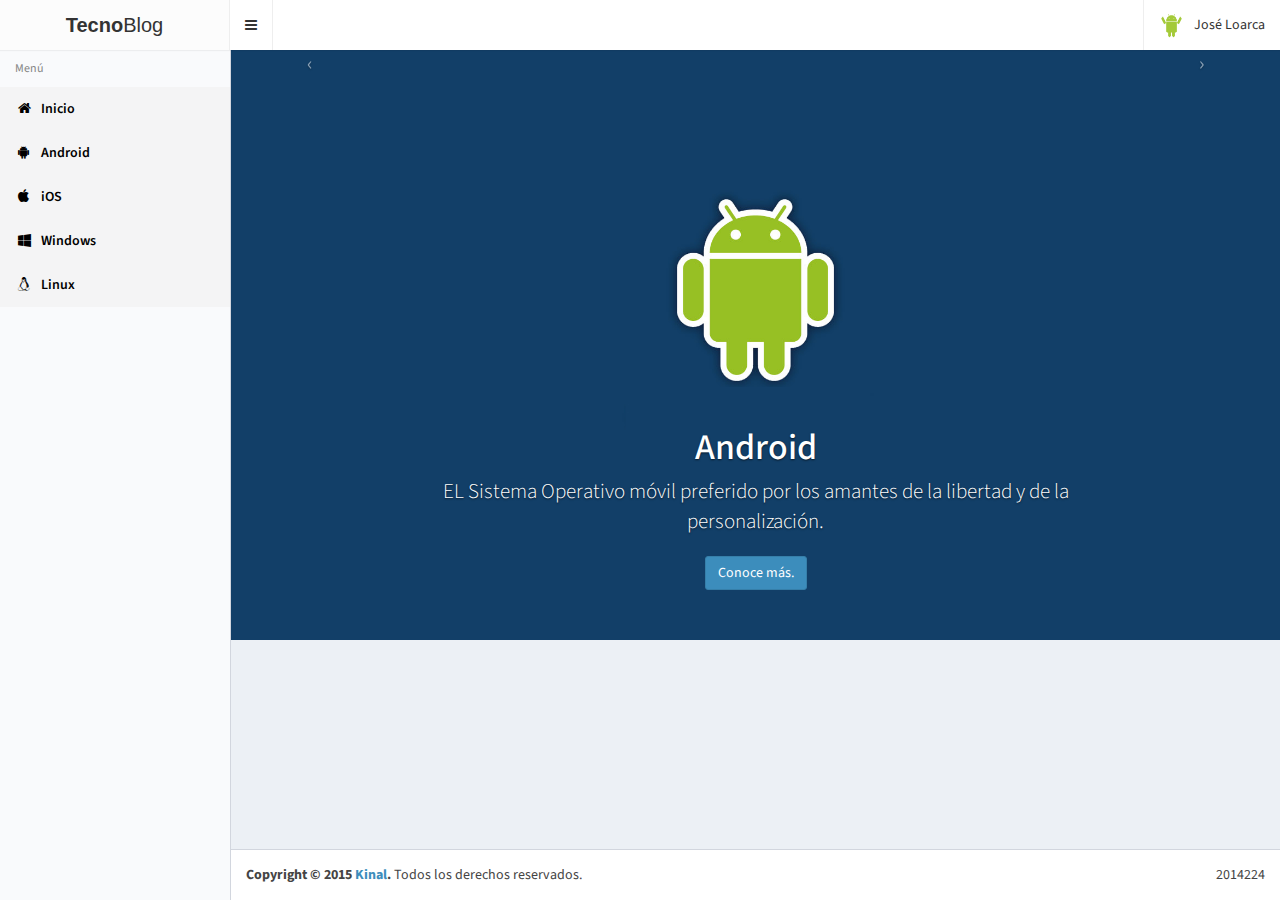
<file: public/index.html>
<!DOCTYPE html>
<html>
	<head>
		<meta charset="utf-8">
		 <meta http-equiv="X-UA-Compatible" content="IE=edge">
		<title>TecnoBlog</title>
		<!-- Tell the browser to be responsive to screen width -->
		<meta content="width=device-width, initial-scale=1, maximum-scale=1, user-scalable=no" name="viewport">
		<!-- Bootstrap 3.3.5 -->
		<link rel="stylesheet" href="assets/bootstrap/css/bootstrap.min.css">
		<!-- Font Awesome -->
		<link rel="stylesheet" href="https://maxcdn.bootstrapcdn.com/font-awesome/4.4.0/css/font-awesome.min.css">
    <!-- Icono para la pestaña -->
    <link rel="shortcut icon" href="https://maxcdn.icons8.com/Color/PNG/24/Mobile/multiple_devices-24.png" title="Multiple Devices" width="24">
		<!-- Ionicons -->
		<link rel="stylesheet" href="https://code.ionicframework.com/ionicons/2.0.1/css/ionicons.min.css">
		<!-- Theme style -->
		<link rel="stylesheet" href="assets/css/AdminLTE.min.css">
		<!-- AdminLTE Skins. We have chosen the skin-blue for this starter
			  page. However, you can choose any other skin. Make sure you
			  apply the skin class to the body tag so the changes take effect.
		-->
		<link rel="stylesheet" href="assets/css/skins/skin-black-light.min.css">

		<!-- HTML5 Shim and Respond.js IE8 support of HTML5 elements and media queries -->
		<!-- WARNING: Respond.js doesn't work if you view the page via file:// -->
		<!--[if lt IE 9]>
			<script src="https://oss.maxcdn.com/html5shiv/3.7.3/html5shiv.min.js"></script>
			<script src="https://oss.maxcdn.com/respond/1.4.2/respond.min.js"></script>
		<![endif]-->
	</head>
	<body class="hold-transition skin-black-light sidebar-mini">
		<div class="wrapper">
		
					<header class="main-header">
			<!-- Logo -->
			<a href="index.html" class="logo">
			  <!-- mini logo for sidebar mini 50x50 pixels -->
			  <span class="logo-mini"><b>Tec</b>B</span>
			  <!-- logo for regular state and mobile devices -->
			  <span class="logo-lg"><b>Tecno</b>Blog</span>
			</a>
			 <!-- Header Navbar -->
        <nav class="navbar navbar-static-top" role="navigation">
          <!-- Sidebar toggle button-->
          <a href="#" class="sidebar-toggle" data-toggle="offcanvas" role="button">
            <span class="sr-only">Toggle navigation</span>
          </a>
          <!-- Navbar Right Menu -->
          <div class="navbar-custom-menu">
            <ul class="nav navbar-nav">
              <!-- User Account Menu -->
              <li class="dropdown user user-menu">
                <!-- Menu Toggle Button -->
                <a href="#" class="dropdown-toggle" data-toggle="dropdown">
                  <!-- The user image in the navbar-->
                  <img src="assets/img/user2-160x160.png" class="user-image" alt="User Image">
                  <!-- hidden-xs hides the username on small devices so only the image appears. -->
                  <span class="hidden-xs">José Loarca</span>
                </a>
                <ul class="dropdown-menu">
                  <!-- The user image in the menu -->
                  <li class="user-header">
                    <img src="assets/img/user2-160x160.png" class="img-circle" alt="User Image">
                    <p>
                      José Loarca - IN6AV
                      <small>Kinal 2016</small>
                    </p>
                  </li>
                  <!-- Menu Body -->
                  <li class="user-body">
                    <div class="col-xs-4 text-center">
                      <a href="#">Seguidores</a>
                    </div>
                    <div class="col-xs-4 text-center">
                      <a href="#">Artículos</a>
                    </div>
                    <div class="col-xs-4 text-center">
                      <a href="#">Amigos</a>
                    </div>
                  </li>
                  <!-- Menu Footer-->
                  <li class="user-footer">
                    <div class="pull-left">
                      <a href="#" class="btn btn-default btn-flat">Perfil</a>
                    </div>
                    <div class="pull-right">
                      <a href="#" class="btn btn-default btn-flat">Cerrar Sesión</a>
                    </div>
                  </li>
                </ul>
              </li>
            </ul>
          </div>
        </nav>
		</header>
		<!-- Left side column. contains the logo and sidebar -->
      <aside class="main-sidebar">

        <!-- sidebar: style can be found in sidebar.less -->
        <section class="sidebar">
          <!-- Sidebar Menu -->
          <ul class="sidebar-menu">
            <li class="header">Menú</li>
            <!-- Optionally, you can add icons to the links -->
            <li class="active"><a href="index.html"><i class="fa fa-home"></i> <span>Inicio</span></a></li>
            <li class="active"><a href="android.html"><i class="fa fa-android"></i> <span>Android</span></a></li>
            <li class="active"><a href="ios.html"><i class="fa fa-apple"></i> <span>iOS</span></a></li>
            <li class="active"><a href="windows.html"><i class="fa fa-windows"></i> <span>Windows</span></a></li>
            <li class="active"><a href="linux.html"><i class="fa fa-linux"></i> <span>Linux</span></a></li>
          </ul><!-- /.sidebar-menu -->
        </section>
        <!-- /.sidebar -->
      </aside>
      <!-- Content Wrapper. Contains page content -->
      <div class="content-wrapper">

        <div id="myCarousel" class="carousel slide">
      <div class="carousel-inner">
        <div class="item active">
          <img src="assets/img/carousel1.jpg" alt="">
          <div class="container">
            <div class="carousel-caption">
              <h1>Android</h1>
              <p class="lead">EL Sistema Operativo móvil preferido por los amantes de la libertad y de la personalización.</p>
              <a class="btn btn-large btn-primary" href="android.html">Conoce más.</a>
            </div>
          </div>
        </div>
        <div class="item">
          <img src="assets/img/carousel2.jpg" alt="">
          <div class="container">
            <div class="carousel-caption">
              <h1>Windows</h1>
              <p class="lead">Un sistema robusto, agradable de usar y gratis.</p>
              <a class="btn btn-large btn-primary" href="windows.html">Conoce más.</a>
            </div>
          </div>
        </div>
        <div class="item">
          <img src="assets/img/carousel3.jpg" alt="">
          <div class="container">
            <div class="carousel-caption">
              <h1>iOS</h1>
              <p class="lead">Un sistema operativo móvil inteligente y poderoso.</p>
              <a class="btn btn-large btn-primary" href="ios.html">Conoce más.</a>
            </div>
          </div>
        </div>
      </div>
      <a class="left carousel-control" href="#myCarousel" data-slide="prev">‹</a>
      <a class="right carousel-control" href="#myCarousel" data-slide="next">›</a>
    </div>

      </div>
		<!-- Main Footer -->
      <footer class="main-footer">
        <!-- To the right -->
        <div class="pull-right hidden-xs">
          2014224
        </div>
        <!-- Default to the left -->
        <strong>Copyright &copy; 2015 <a href="#">Kinal</a>.</strong> Todos los derechos reservados.
      </footer>
	  
		<!-- REQUIRED JS SCRIPTS -->
		<!-- jQuery 2.1.4 -->
		<script src="assets/plugins/jQuery/jQuery-2.1.4.min.js"></script>
		<!-- Bootstrap 3.3.5 -->
		<script src="assets/bootstrap/js/bootstrap.min.js"></script>
		<!-- AdminLTE App -->
		<script src="assets/js/app.min.js"></script>

		<!-- Optionally, you can add Slimscroll and FastClick plugins.
			 Both of these plugins are recommended to enhance the
			 user experience. Slimscroll is required when using the
			 fixed layout. -->
	</body>
</html>
</file>
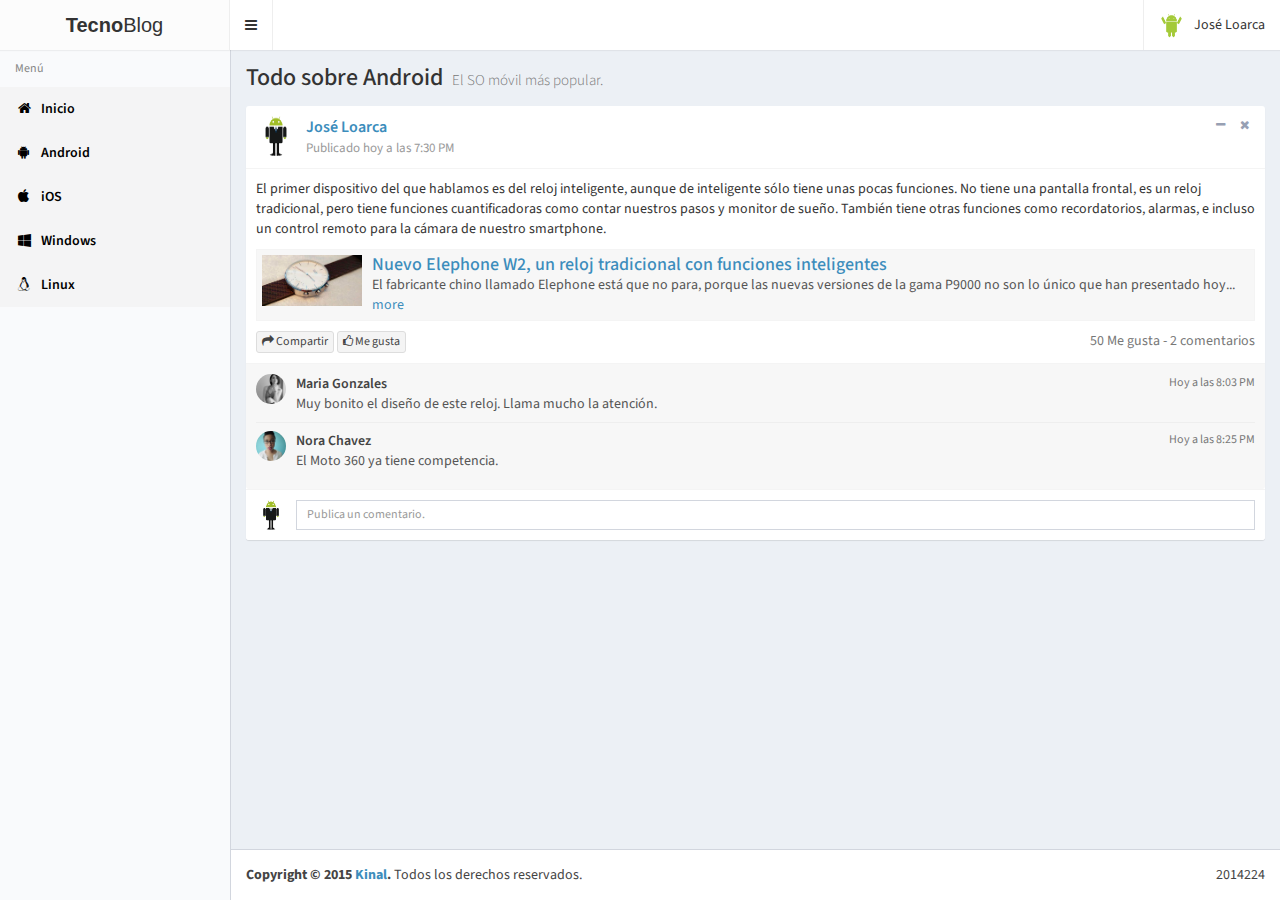
<file: public/android.html>
<!DOCTYPE html>
<html>
	<head>
		<meta charset="utf-8">
		 <meta http-equiv="X-UA-Compatible" content="IE=edge">
		<title>Android - TecnoBlog</title>
		<!-- Tell the browser to be responsive to screen width -->
		<meta content="width=device-width, initial-scale=1, maximum-scale=1, user-scalable=no" name="viewport">
		<!-- Bootstrap 3.3.5 -->
		<link rel="stylesheet" href="assets/bootstrap/css/bootstrap.min.css">
		<!-- Font Awesome -->
		<link rel="stylesheet" href="https://maxcdn.bootstrapcdn.com/font-awesome/4.4.0/css/font-awesome.min.css">
    <!-- Icono para la pestaña -->
    <link rel="shortcut icon" href="https://maxcdn.icons8.com/Color/PNG/24/Operating_Systems/android_os_copyrighted-24.png" title="Android OS" width="24">
		<!-- Ionicons -->
		<link rel="stylesheet" href="https://code.ionicframework.com/ionicons/2.0.1/css/ionicons.min.css">
		<!-- Theme style -->
		<link rel="stylesheet" href="assets/css/AdminLTE.min.css">
		<!-- AdminLTE Skins. We have chosen the skin-blue for this starter
			  page. However, you can choose any other skin. Make sure you
			  apply the skin class to the body tag so the changes take effect.
		-->
		<link rel="stylesheet" href="assets/css/skins/skin-black-light.min.css">

		<!-- HTML5 Shim and Respond.js IE8 support of HTML5 elements and media queries -->
		<!-- WARNING: Respond.js doesn't work if you view the page via file:// -->
		<!--[if lt IE 9]>
			<script src="https://oss.maxcdn.com/html5shiv/3.7.3/html5shiv.min.js"></script>
			<script src="https://oss.maxcdn.com/respond/1.4.2/respond.min.js"></script>
		<![endif]-->
	</head>
	<body class="hold-transition skin-black-light sidebar-mini">
		<div class="wrapper">
		
					<header class="main-header">
			<!-- Logo -->
			<a href="index.html" class="logo">
			  <!-- mini logo for sidebar mini 50x50 pixels -->
			  <span class="logo-mini"><b>Tec</b>B</span>
			  <!-- logo for regular state and mobile devices -->
			  <span class="logo-lg"><b>Tecno</b>Blog</span>
			</a>
			 <!-- Header Navbar -->
        <nav class="navbar navbar-static-top" role="navigation">
          <!-- Sidebar toggle button-->
          <a href="#" class="sidebar-toggle" data-toggle="offcanvas" role="button">
            <span class="sr-only">Toggle navigation</span>
          </a>
          <!-- Navbar Right Menu -->
          <div class="navbar-custom-menu">
            <ul class="nav navbar-nav">
              <!-- User Account Menu -->
              <li class="dropdown user user-menu">
                <!-- Menu Toggle Button -->
                <a href="#" class="dropdown-toggle" data-toggle="dropdown">
                  <!-- The user image in the navbar-->
                  <img src="assets/img/user2-160x160.png" class="user-image" alt="User Image">
                  <!-- hidden-xs hides the username on small devices so only the image appears. -->
                  <span class="hidden-xs">José Loarca</span>
                </a>
                <ul class="dropdown-menu">
                  <!-- The user image in the menu -->
                  <li class="user-header">
                    <img src="assets/img/user2-160x160.png" class="img-circle" alt="User Image">
                    <p>
                      José Loarca - IN6AV
                      <small>Kinal 2016</small>
                    </p>
                  </li>
                  <!-- Menu Body -->
                  <li class="user-body">
                    <div class="col-xs-4 text-center">
                      <a href="#">Seguidores</a>
                    </div>
                    <div class="col-xs-4 text-center">
                      <a href="#">Artículos</a>
                    </div>
                    <div class="col-xs-4 text-center">
                      <a href="#">Amigos</a>
                    </div>
                  </li>
                 <!-- Menu Footer--> 
                  <li class="user-footer">
                    <div class="pull-left">
                      <a href="#" class="btn btn-default btn-flat">Perfil</a>
                    </div>
                    <div class="pull-right">
                      <a href="#" class="btn btn-default btn-flat">Cerrar Sesión</a>
                    </div>
                  </li>
                </ul>
              </li>
            </ul>
          </div>
        </nav>
		</header>
		<!-- Left side column. contains the logo and sidebar -->
      <aside class="main-sidebar">

        <!-- sidebar: style can be found in sidebar.less -->
        <section class="sidebar">
          <!-- Sidebar Menu -->
          <ul class="sidebar-menu">
            <li class="header">Menú</li>
            <!-- Optionally, you can add icons to the links -->
            <li class="active"><a href="index.html"><i class="fa fa-home"></i> <span>Inicio</span></a></li>
            <li class="active"><a href="android.html"><i class="fa fa-android"></i> <span>Android</span></a></li>
            <li class="active"><a href="ios.html"><i class="fa fa-apple"></i> <span>iOS</span></a></li>
            <li class="active"><a href="windows.html"><i class="fa fa-windows"></i> <span>Windows</span></a></li>
            <li class="active"><a href="linux.html"><i class="fa fa-linux"></i> <span>Linux</span></a></li>
          </ul><!-- /.sidebar-menu -->
        </section>
        <!-- /.sidebar -->
      </aside>
	  <!-- Content Wrapper. Contains page content -->
      <div class="content-wrapper">
        <!-- Content Header (Page header) -->
        <section class="content-header">
          <h1>
            Todo sobre Android
            <small>El SO móvil más popular.</small>
          </h1>
        </section>

        <!-- Main content -->
        <section class="content">

          <div class="box box-widget">
                <div class='box-header with-border'>
                  <div class='user-block'>
                    <img class='img-circle' src='assets/img/user1-128x128.png' alt='user image'>
                    <span class='username'><a href="#">José Loarca</a></span>
                    <span class='description'>Publicado hoy a las 7:30 PM</span>
                  </div><!-- /.user-block -->
                  <div class='box-tools'>
                    <button class='btn btn-box-tool' data-widget='collapse'><i class='fa fa-minus'></i></button>
                    <button class='btn btn-box-tool' data-widget='remove'><i class='fa fa-times'></i></button>
                  </div><!-- /.box-tools -->
                </div><!-- /.box-header -->
                <div class='box-body'>
                  <!-- post text -->
                  <p>El primer dispositivo del que hablamos es del reloj inteligente, aunque de inteligente sólo tiene unas pocas funciones. No tiene una pantalla frontal, es un reloj tradicional, pero tiene funciones cuantificadoras como contar nuestros pasos y monitor de sueño. También tiene otras funciones como recordatorios, alarmas, e incluso un control remoto para la cámara de nuestro smartphone.</p>

                  <!-- Attachment -->
                  <div class="attachment-block clearfix">
                    <img class="attachment-img" src="assets/img/photo1.png" alt="attachment image">
                    <div class="attachment-pushed">
                      <h4 class="attachment-heading"><a href="#">Nuevo Elephone W2, un reloj tradicional con funciones inteligentes</a></h4>
                      <div class="attachment-text">
                        El fabricante chino llamado Elephone está que no para, porque las nuevas versiones de la gama P9000 no son lo único que han presentado hoy... <a href="#">more</a>
                      </div><!-- /.attachment-text -->
                    </div><!-- /.attachment-pushed -->
                  </div><!-- /.attachment-block -->

                  <!-- Social sharing buttons -->
                  <button class='btn btn-default btn-xs'><i class='fa fa-share'></i> Compartir</button>
                  <button class='btn btn-default btn-xs'><i class='fa fa-thumbs-o-up'></i> Me gusta</button>
                  <span class='pull-right text-muted'>50 Me gusta - 2 comentarios</span>
                </div><!-- /.box-body -->
                <div class='box-footer box-comments'>
                  <div class='box-comment'>
                    <!-- User image -->
                    <img class='img-circle img-sm' src='assets/img/user3-128x128.jpg' alt='user image'>
                    <div class='comment-text'>
                      <span class="username">
                        Maria Gonzales
                        <span class='text-muted pull-right'>Hoy a las 8:03 PM</span>
                      </span><!-- /.username -->
                      Muy bonito el diseño de este reloj. Llama mucho la atención.
                    </div><!-- /.comment-text -->
                  </div><!-- /.box-comment -->
                  <div class='box-comment'>
                    <!-- User image -->
                    <img class='img-circle img-sm' src='assets/img/user5-128x128.jpg' alt='user image'>
                    <div class='comment-text'>
                      <span class="username">
                        Nora Chavez
                        <span class='text-muted pull-right'>Hoy a las 8:25 PM</span>
                      </span><!-- /.username -->
                      El Moto 360 ya tiene competencia.
                    </div><!-- /.comment-text -->
                  </div><!-- /.box-comment -->
                </div><!-- /.box-footer -->
                <div class="box-footer">
                  <form action="#" method="post">
                    <img class="img-responsive img-circle img-sm" src="assets/img/user1-128x128.png" alt="alt text">
                    <!-- .img-push is used to add margin to elements next to floating images -->
                    <div class="img-push">
                      <input type="text" class="form-control input-sm" placeholder="Publica un comentario.">
                    </div>
                  </form>
                </div><!-- /.box-footer -->
              </div><!-- /.box -->
         

        </section><!-- /.content -->
		
		</div>
		<!-- Main Footer -->
      <footer class="main-footer">
        <!-- To the right -->   
        <div class="pull-right hidden-xs">
          2014224
        </div>
        <!-- Default to the left -->
        <strong>Copyright &copy; 2015 <a href="#">Kinal</a>.</strong> Todos los derechos reservados.
      </footer>
	  
		<!-- REQUIRED JS SCRIPTS -->
		<!-- jQuery 2.1.4 -->
		<script src="assets/plugins/jQuery/jQuery-2.1.4.min.js"></script>
		<!-- Bootstrap 3.3.5 -->
		<script src="assets/bootstrap/js/bootstrap.min.js"></script>
		<!-- AdminLTE App -->
		<script src="assets/js/app.min.js"></script>

		<!-- Optionally, you can add Slimscroll and FastClick plugins.
			 Both of these plugins are recommended to enhance the
			 user experience. Slimscroll is required when using the
			 fixed layout. -->
	</body>
</html>
</file>
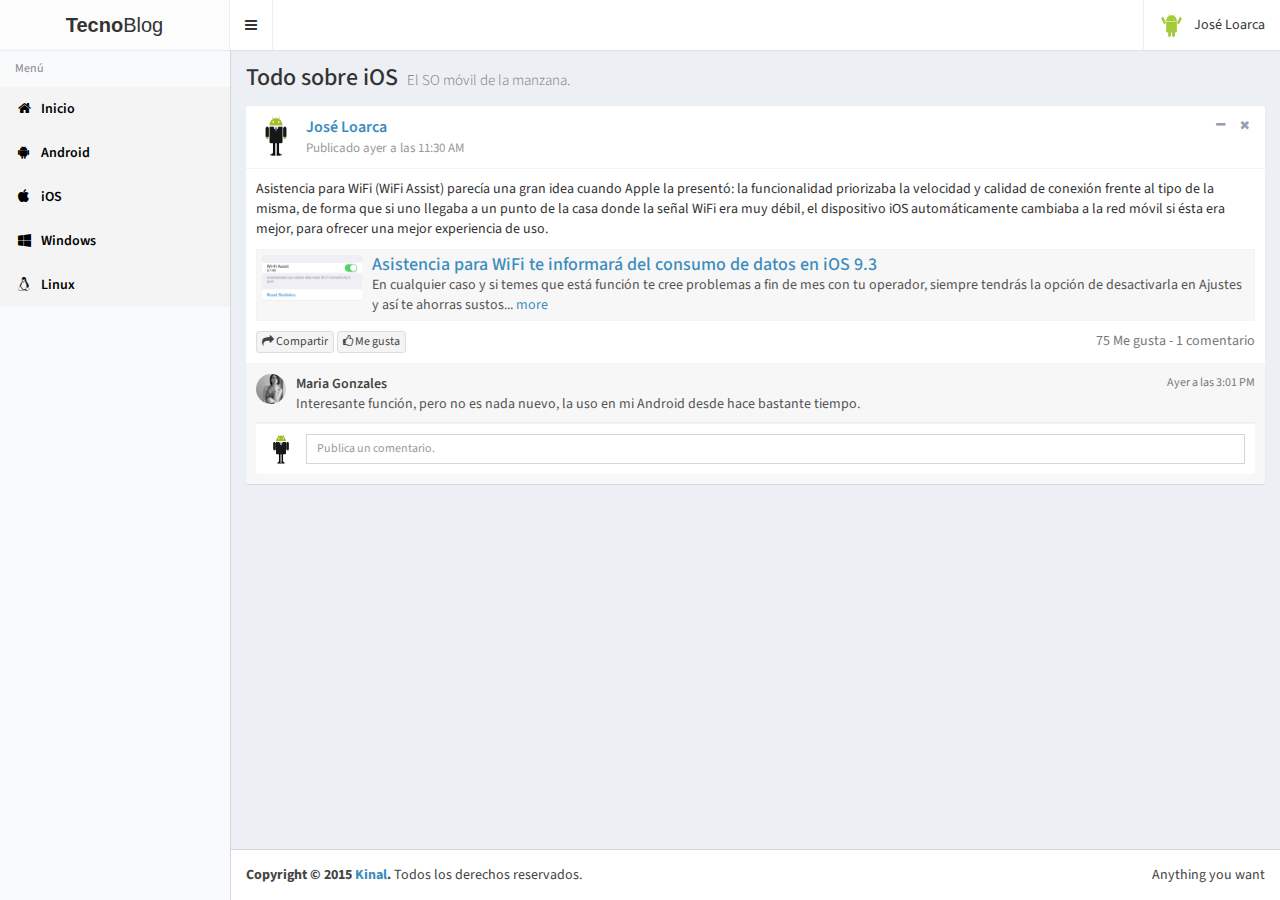
<file: public/ios.html>
<!DOCTYPE html>
<html>
	<head>
		<meta charset="utf-8">
		 <meta http-equiv="X-UA-Compatible" content="IE=edge">
		<title>iOS - TecnoBlog</title>
		<!-- Tell the browser to be responsive to screen width -->
		<meta content="width=device-width, initial-scale=1, maximum-scale=1, user-scalable=no" name="viewport">
		<!-- Bootstrap 3.3.5 -->
		<link rel="stylesheet" href="assets/bootstrap/css/bootstrap.min.css">
		<!-- Font Awesome -->
		<link rel="stylesheet" href="https://maxcdn.bootstrapcdn.com/font-awesome/4.4.0/css/font-awesome.min.css">
    <!-- Icono para la pestaña -->
    <link rel="shortcut icon" href="https://maxcdn.icons8.com/Color/PNG/24/Operating_Systems/mac_os_copyrighted-24.png" title="Mac OS" width="24">
		<!-- Ionicons -->
		<link rel="stylesheet" href="https://code.ionicframework.com/ionicons/2.0.1/css/ionicons.min.css">
		<!-- Theme style -->
		<link rel="stylesheet" href="assets/css/AdminLTE.min.css">
		<!-- AdminLTE Skins. We have chosen the skin-blue for this starter
			  page. However, you can choose any other skin. Make sure you
			  apply the skin class to the body tag so the changes take effect.
		-->
		<link rel="stylesheet" href="assets/css/skins/skin-black-light.min.css">

		<!-- HTML5 Shim and Respond.js IE8 support of HTML5 elements and media queries -->
		<!-- WARNING: Respond.js doesn't work if you view the page via file:// -->
		<!--[if lt IE 9]>
			<script src="https://oss.maxcdn.com/html5shiv/3.7.3/html5shiv.min.js"></script>
			<script src="https://oss.maxcdn.com/respond/1.4.2/respond.min.js"></script>
		<![endif]-->
	</head>
	<body class="hold-transition skin-black-light sidebar-mini">
		<div class="wrapper">
		
					<header class="main-header">
			<!-- Logo -->
			<a href="index.html" class="logo">
			  <!-- mini logo for sidebar mini 50x50 pixels -->
			  <span class="logo-mini"><b>Tec</b>B</span>
			  <!-- logo for regular state and mobile devices -->
			  <span class="logo-lg"><b>Tecno</b>Blog</span>
			</a>
			 <!-- Header Navbar -->
        <nav class="navbar navbar-static-top" role="navigation">
          <!-- Sidebar toggle button-->
          <a href="#" class="sidebar-toggle" data-toggle="offcanvas" role="button">
            <span class="sr-only">Toggle navigation</span>
          </a>
          <!-- Navbar Right Menu -->
          <div class="navbar-custom-menu">
            <ul class="nav navbar-nav">
              <!-- User Account Menu -->
              <li class="dropdown user user-menu">
                <!-- Menu Toggle Button -->
                <a href="#" class="dropdown-toggle" data-toggle="dropdown">
                  <!-- The user image in the navbar-->
                  <img src="assets/img/user2-160x160.png" class="user-image" alt="User Image">
                  <!-- hidden-xs hides the username on small devices so only the image appears. -->
                  <span class="hidden-xs">José Loarca</span>
                </a>
                <ul class="dropdown-menu">
                  <!-- The user image in the menu -->
                  <li class="user-header">
                    <img src="assets/img/user2-160x160.png" class="img-circle" alt="User Image">
                    <p>
                      José Loarca - IN6AV
                      <small>Kinal 2016</small>
                    </p>
                  </li>
                  <!-- Menu Body -->
                  <li class="user-body">
                    <div class="col-xs-4 text-center">
                      <a href="#">Seguidores</a>
                    </div>
                    <div class="col-xs-4 text-center">
                      <a href="#">Artículos</a>
                    </div>
                    <div class="col-xs-4 text-center">
                      <a href="#">Amigos</a>
                    </div>
                  </li>
                  <!-- Menu Footer-->
                  <li class="user-footer">
                    <div class="pull-left">
                      <a href="#" class="btn btn-default btn-flat">Perfil</a>
                    </div>
                    <div class="pull-right">
                      <a href="#" class="btn btn-default btn-flat">Cerrar Sesión</a>
                    </div>
                  </li>
                </ul>
              </li>
            </ul>
          </div>
        </nav>
		</header>
		<!-- Left side column. contains the logo and sidebar -->
      <aside class="main-sidebar">

        <!-- sidebar: style can be found in sidebar.less -->
        <section class="sidebar">
          <!-- Sidebar Menu -->
          <ul class="sidebar-menu">
            <li class="header">Menú</li>
            <!-- Optionally, you can add icons to the links -->
            <li class="active"><a href="index.html"><i class="fa fa-home"></i> <span>Inicio</span></a></li>
            <li class="active"><a href="android.html"><i class="fa fa-android"></i> <span>Android</span></a></li>
            <li class="active"><a href="ios.html"><i class="fa fa-apple"></i> <span>iOS</span></a></li>
            <li class="active"><a href="windows.html"><i class="fa fa-windows"></i> <span>Windows</span></a></li>
            <li class="active"><a href="linux.html"><i class="fa fa-linux"></i> <span>Linux</span></a></li>
          </ul><!-- /.sidebar-menu -->
        </section>
        <!-- /.sidebar -->
      </aside>
	  <!-- Content Wrapper. Contains page content -->
      <div class="content-wrapper">
        <!-- Content Header (Page header) -->
        <section class="content-header">
          <h1>
            Todo sobre iOS
            <small>El SO móvil de la manzana.</small>
          </h1>
        </section>

        <!-- Main content -->
        <section class="content">

          <div class="box box-widget">
                <div class='box-header with-border'>
                  <div class='user-block'>
                    <img class='img-circle' src='assets/img/user1-128x128.png' alt='user image'>
                    <span class='username'><a href="#">José Loarca</a></span>
                    <span class='description'>Publicado ayer a las 11:30 AM</span>
                  </div><!-- /.user-block -->
                  <div class='box-tools'>
                    <button class='btn btn-box-tool' data-widget='collapse'><i class='fa fa-minus'></i></button>
                    <button class='btn btn-box-tool' data-widget='remove'><i class='fa fa-times'></i></button>
                  </div><!-- /.box-tools -->
                </div><!-- /.box-header -->
                <div class='box-body'>
                  <!-- post text -->
                  <p>Asistencia para WiFi (WiFi Assist) parecía una gran idea cuando Apple la presentó: la funcionalidad priorizaba la velocidad y calidad de conexión frente al tipo de la misma, de forma que si uno llegaba a un punto de la casa donde la señal WiFi era muy débil, el dispositivo iOS automáticamente cambiaba a la red móvil si ésta era mejor, para ofrecer una mejor experiencia de uso.</p>

                  <!-- Attachment -->
                  <div class="attachment-block clearfix">
                    <img class="attachment-img" src="assets/img/ios.jpeg" alt="attachment image">
                    <div class="attachment-pushed">
                      <h4 class="attachment-heading"><a href="#">Asistencia para WiFi te informará del consumo de datos en iOS 9.3</a></h4>
                      <div class="attachment-text">
                        En cualquier caso y si temes que está función te cree problemas a fin de mes con tu operador, siempre tendrás la opción de desactivarla en Ajustes y así te ahorras sustos... <a href="#">more</a>
                      </div><!-- /.attachment-text -->
                    </div><!-- /.attachment-pushed -->
                  </div><!-- /.attachment-block -->

                  <!-- Social sharing buttons -->
                  <button class='btn btn-default btn-xs'><i class='fa fa-share'></i> Compartir</button>
                  <button class='btn btn-default btn-xs'><i class='fa fa-thumbs-o-up'></i> Me gusta</button>
                  <span class='pull-right text-muted'>75 Me gusta - 1 comentario</span>
                </div><!-- /.box-body -->
                <div class='box-footer box-comments'>
                  <div class='box-comment'>
                    <!-- User image -->
                    <img class='img-circle img-sm' src='assets/img/user3-128x128.jpg' alt='user image'>
                    <div class='comment-text'>
                      <span class="username">
                        Maria Gonzales
                        <span class='text-muted pull-right'>Ayer a las 3:01 PM</span>
                      </span><!-- /.username -->
                      Interesante función, pero no es nada nuevo, la uso en mi Android desde hace bastante tiempo.
                    </div><!-- /.comment-text -->
                </div><!-- /.box-footer -->
                <div class="box-footer">
                  <form action="#" method="post">
                    <img class="img-responsive img-circle img-sm" src="assets/img/user1-128x128.png" alt="alt text">
                    <!-- .img-push is used to add margin to elements next to floating images -->
                    <div class="img-push">
                      <input type="text" class="form-control input-sm" placeholder="Publica un comentario.">
                    </div>
                  </form>
                </div><!-- /.box-footer -->
              </div><!-- /.box -->

        </section><!-- /.content -->
		
		</div>
		<!-- Main Footer -->
      <footer class="main-footer">
        <!-- To the right -->
        <div class="pull-right hidden-xs">
          Anything you want
        </div>
        <!-- Default to the left -->
        <strong>Copyright &copy; 2015 <a href="#">Kinal</a>.</strong> Todos los derechos reservados.
      </footer>
	  
		<!-- REQUIRED JS SCRIPTS -->
		<!-- jQuery 2.1.4 -->
		<script src="assets/plugins/jQuery/jQuery-2.1.4.min.js"></script>
		<!-- Bootstrap 3.3.5 -->
		<script src="assets/bootstrap/js/bootstrap.min.js"></script>
		<!-- AdminLTE App -->
		<script src="assets/js/app.min.js"></script>

		<!-- Optionally, you can add Slimscroll and FastClick plugins.
			 Both of these plugins are recommended to enhance the
			 user experience. Slimscroll is required when using the
			 fixed layout. -->
	</body>
</html>
</file>
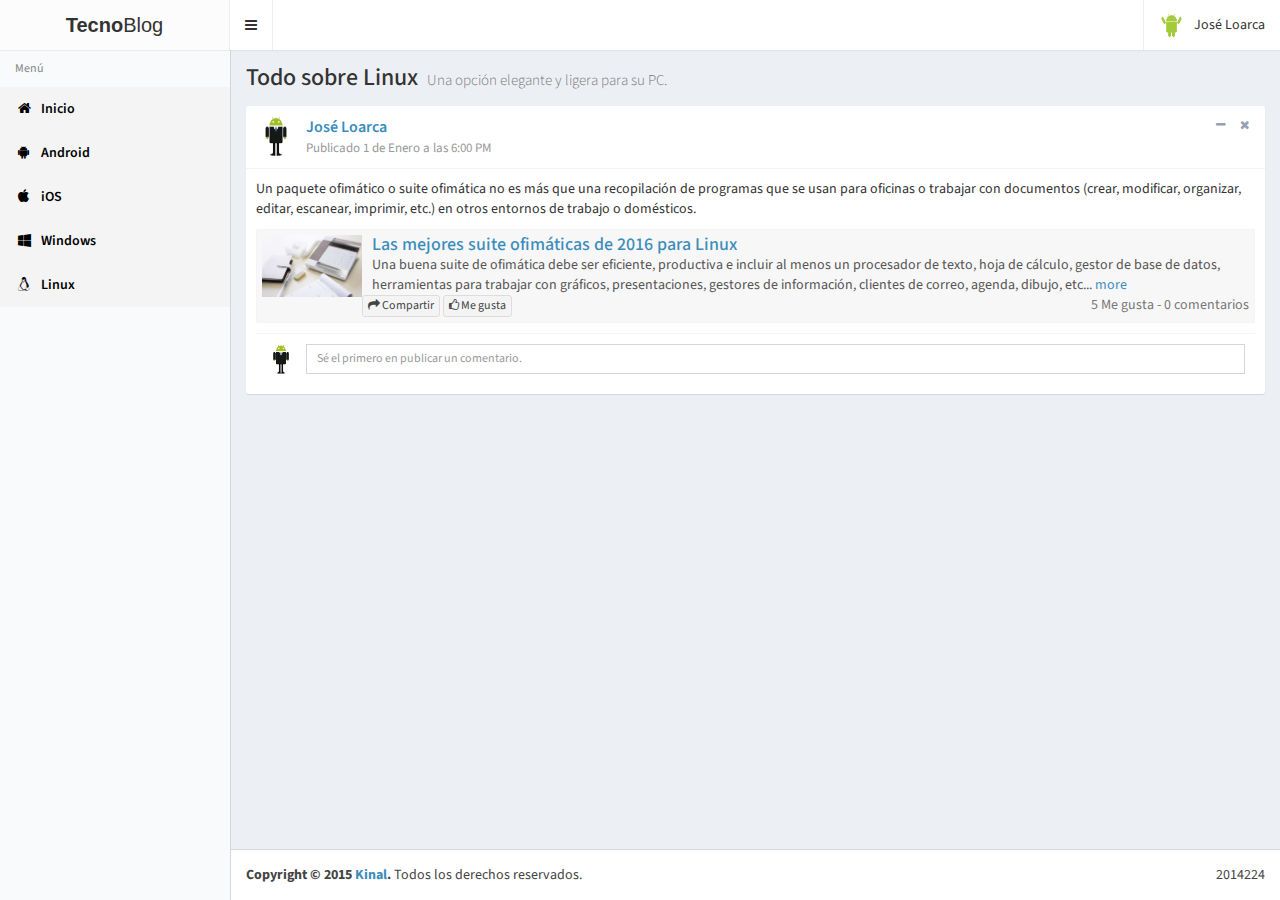
<file: public/linux.html>
<!DOCTYPE html>
<html>
	<head>
		<meta charset="utf-8">
		 <meta http-equiv="X-UA-Compatible" content="IE=edge">
		<title>Linux - TecnoBlog</title>
		<!-- Tell the browser to be responsive to screen width -->
		<meta content="width=device-width, initial-scale=1, maximum-scale=1, user-scalable=no" name="viewport">
		<!-- Bootstrap 3.3.5 -->
		<link rel="stylesheet" href="assets/bootstrap/css/bootstrap.min.css">
		<!-- Font Awesome -->
		<link rel="stylesheet" href="https://maxcdn.bootstrapcdn.com/font-awesome/4.4.0/css/font-awesome.min.css">
    <!-- Icono para la pestaña -->
    <link rel="shortcut icon" href="https://maxcdn.icons8.com/Color/PNG/24/Operating_Systems/linux-24.png" title="Linux" width="24">
		<!-- Ionicons -->
		<link rel="stylesheet" href="https://code.ionicframework.com/ionicons/2.0.1/css/ionicons.min.css">
		<!-- Theme style -->
		<link rel="stylesheet" href="assets/css/AdminLTE.min.css">
		<!-- AdminLTE Skins. We have chosen the skin-blue for this starter
			  page. However, you can choose any other skin. Make sure you
			  apply the skin class to the body tag so the changes take effect.
		-->
		<link rel="stylesheet" href="assets/css/skins/skin-black-light.min.css">

		<!-- HTML5 Shim and Respond.js IE8 support of HTML5 elements and media queries -->
		<!-- WARNING: Respond.js doesn't work if you view the page via file:// -->
		<!--[if lt IE 9]>
			<script src="https://oss.maxcdn.com/html5shiv/3.7.3/html5shiv.min.js"></script>
			<script src="https://oss.maxcdn.com/respond/1.4.2/respond.min.js"></script>
		<![endif]-->
	</head>
	<body class="hold-transition skin-black-light sidebar-mini">
		<div class="wrapper">
		
					<header class="main-header">
			<!-- Logo -->
			<a href="index.html" class="logo">
			  <!-- mini logo for sidebar mini 50x50 pixels -->
			  <span class="logo-mini"><b>Tec</b>B</span>
			  <!-- logo for regular state and mobile devices -->
			  <span class="logo-lg"><b>Tecno</b>Blog</span>
			</a>
			 <!-- Header Navbar -->
        <nav class="navbar navbar-static-top" role="navigation">
          <!-- Sidebar toggle button-->
          <a href="#" class="sidebar-toggle" data-toggle="offcanvas" role="button">
            <span class="sr-only">Toggle navigation</span>
          </a>
          <!-- Navbar Right Menu -->
          <div class="navbar-custom-menu">
            <ul class="nav navbar-nav">
              <!-- User Account Menu -->
              <li class="dropdown user user-menu">
                <!-- Menu Toggle Button -->
                <a href="#" class="dropdown-toggle" data-toggle="dropdown">
                  <!-- The user image in the navbar-->
                  <img src="assets/img/user2-160x160.png" class="user-image" alt="User Image">
                  <!-- hidden-xs hides the username on small devices so only the image appears. -->
                  <span class="hidden-xs">José Loarca</span>
                </a>
                <ul class="dropdown-menu">
                  <!-- The user image in the menu -->
                  <li class="user-header">
                    <img src="assets/img/user2-160x160.png" class="img-circle" alt="User Image">
                    <p>
                      José Loarca - IN6AV
                      <small>Kinal 2016</small>
                    </p>
                  </li>
                  <!-- Menu Body -->
                  <li class="user-body">
                    <div class="col-xs-4 text-center">
                      <a href="#">Seguidores</a>
                    </div>
                    <div class="col-xs-4 text-center">
                      <a href="#">Artículos</a>
                    </div>
                    <div class="col-xs-4 text-center">
                      <a href="#">Amigos</a>
                    </div>
                  </li>
                  <!-- Menu Footer-->
                  <li class="user-footer">
                    <div class="pull-left">
                      <a href="#" class="btn btn-default btn-flat">Perfil</a>
                    </div>
                    <div class="pull-right">
                      <a href="#" class="btn btn-default btn-flat">Cerrar Sesión</a>
                    </div>
                  </li>
                </ul>
              </li>
            </ul>
          </div>
        </nav>
		</header>
		<!-- Left side column. contains the logo and sidebar -->
      <aside class="main-sidebar">

        <!-- sidebar: style can be found in sidebar.less -->
        <section class="sidebar">
          <!-- Sidebar Menu -->
          <ul class="sidebar-menu">
            <li class="header">Menú</li>
            <!-- Optionally, you can add icons to the links -->
            <li class="active"><a href="index.html"><i class="fa fa-home"></i> <span>Inicio</span></a></li>
            <li class="active"><a href="android.html"><i class="fa fa-android"></i> <span>Android</span></a></li>
            <li class="active"><a href="ios.html"><i class="fa fa-apple"></i> <span>iOS</span></a></li>
            <li class="active"><a href="windows.html"><i class="fa fa-windows"></i> <span>Windows</span></a></li>
            <li class="active"><a href="linux.html"><i class="fa fa-linux"></i> <span>Linux</span></a></li>
          </ul><!-- /.sidebar-menu -->
        </section>
        <!-- /.sidebar -->
      </aside>
	  <!-- Content Wrapper. Contains page content -->
      <div class="content-wrapper">
        <!-- Content Header (Page header) -->
        <section class="content-header">
          <h1>
            Todo sobre Linux
            <small>Una opción elegante y ligera para su PC.</small>
          </h1>
        </section>

        <!-- Main content -->
        <section class="content">

          <div class="box box-widget">
                <div class='box-header with-border'>
                  <div class='user-block'>
                    <img class='img-circle' src='assets/img/user1-128x128.png' alt='user image'>
                    <span class='username'><a href="#">José Loarca</a></span>
                    <span class='description'>Publicado 1 de Enero a las 6:00 PM</span>
                  </div><!-- /.user-block -->
                  <div class='box-tools'>
                    <button class='btn btn-box-tool' data-widget='collapse'><i class='fa fa-minus'></i></button>
                    <button class='btn btn-box-tool' data-widget='remove'><i class='fa fa-times'></i></button>
                  </div><!-- /.box-tools -->
                </div><!-- /.box-header -->
                <div class='box-body'>
                  <!-- post text -->
                  <p>Un paquete ofimático o suite ofimática no es más que una recopilación de programas que se usan para oficinas o trabajar con documentos (crear, modificar, organizar, editar, escanear, imprimir, etc.) en otros entornos de trabajo o domésticos.</p>
                  <!-- Attachment -->
                  <div class="attachment-block clearfix">
                    <img class="attachment-img" src="assets/img/linux.jpg" alt="attachment image">
                    <div class="attachment-pushed">
                      <h4 class="attachment-heading"><a href="#">Las mejores suite ofimáticas de 2016 para Linux</a></h4>
                      <div class="attachment-text">
                        Una buena suite de ofimática debe ser eficiente, productiva e incluir al menos un procesador de texto, hoja de cálculo, gestor de base de datos, herramientas para trabajar con gráficos, presentaciones, gestores de información, clientes de correo, agenda, dibujo, etc... <a href="#">more</a>
                    <!-- /.attachment-text -->
                    </div><!-- /.attachment-pushed -->
                  </div><!-- /.attachment-block -->

                  <!-- Social sharing buttons -->
                  <button class='btn btn-default btn-xs'><i class='fa fa-share'></i> Compartir</button>
                  <button class='btn btn-default btn-xs'><i class='fa fa-thumbs-o-up'></i> Me gusta</button>
                  <span class='pull-right text-muted'>5 Me gusta - 0 comentarios</span>
                </div><!-- /.box-body -->
                <div class="box-footer">
                  <form action="#" method="post">
                    <img class="img-responsive img-circle img-sm" src="assets/img/user1-128x128.png" alt="alt text">
                    <!-- .img-push is used to add margin to elements next to floating images -->
                    <div class="img-push">
                      <input type="text" class="form-control input-sm" placeholder="Sé el primero en publicar un comentario.">
                    </div>
                  </form>
                </div><!-- /.box-footer -->
              </div><!-- /.box -->

        </section><!-- /.content -->
		
		</div>
		<!-- Main Footer -->
      <footer class="main-footer">
        <!-- To the right -->
        <div class="pull-right hidden-xs">
          2014224
        </div>
        <!-- Default to the left -->
        <strong>Copyright &copy; 2015 <a href="#">Kinal</a>.</strong> Todos los derechos reservados.
      </footer>
	  
		<!-- REQUIRED JS SCRIPTS -->
		<!-- jQuery 2.1.4 -->
		<script src="assets/plugins/jQuery/jQuery-2.1.4.min.js"></script>
		<!-- Bootstrap 3.3.5 -->
		<script src="assets/bootstrap/js/bootstrap.min.js"></script>
		<!-- AdminLTE App -->
		<script src="assets/js/app.min.js"></script>

		<!-- Optionally, you can add Slimscroll and FastClick plugins.
			 Both of these plugins are recommended to enhance the
			 user experience. Slimscroll is required when using the
			 fixed layout. -->
	</body>
</html>
</file>
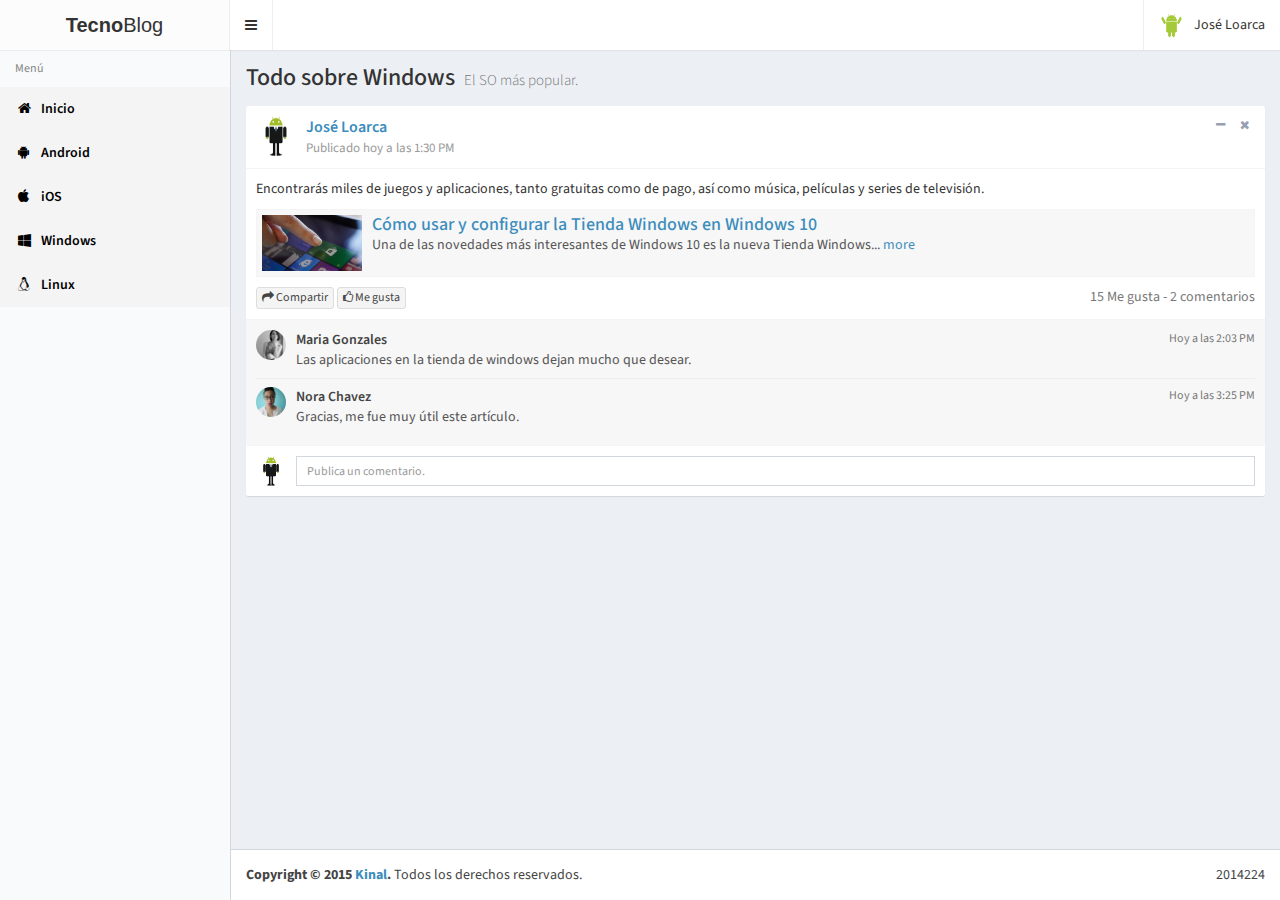
<file: public/windows.html>
<!DOCTYPE html>
<html>
	<head>
		<meta charset="utf-8">
		 <meta http-equiv="X-UA-Compatible" content="IE=edge">
		<title>Windows - TecnoBlog</title>
		<!-- Tell the browser to be responsive to screen width -->
		<meta content="width=device-width, initial-scale=1, maximum-scale=1, user-scalable=no" name="viewport">
		<!-- Bootstrap 3.3.5 -->
		<link rel="stylesheet" href="assets/bootstrap/css/bootstrap.min.css">
		<!-- Font Awesome -->
		<link rel="stylesheet" href="https://maxcdn.bootstrapcdn.com/font-awesome/4.4.0/css/font-awesome.min.css">
    <!-- Icono para la pestaña -->
    <link rel="shortcut icon" href="https://maxcdn.icons8.com/Color/PNG/24/Operating_Systems/windows8_copyrighted-24.png" title="Windows8" width="24">
		<!-- Ionicons -->
		<link rel="stylesheet" href="https://code.ionicframework.com/ionicons/2.0.1/css/ionicons.min.css">
		<!-- Theme style -->
		<link rel="stylesheet" href="assets/css/AdminLTE.min.css">
		<!-- AdminLTE Skins. We have chosen the skin-blue for this starter
			  page. However, you can choose any other skin. Make sure you
			  apply the skin class to the body tag so the changes take effect.
		-->
		<link rel="stylesheet" href="assets/css/skins/skin-black-light.min.css">

		<!-- HTML5 Shim and Respond.js IE8 support of HTML5 elements and media queries -->
		<!-- WARNING: Respond.js doesn't work if you view the page via file:// -->
		<!--[if lt IE 9]>
			<script src="https://oss.maxcdn.com/html5shiv/3.7.3/html5shiv.min.js"></script>
			<script src="https://oss.maxcdn.com/respond/1.4.2/respond.min.js"></script>
		<![endif]-->
	</head>
	<body class="hold-transition skin-black-light sidebar-mini">
		<div class="wrapper">
		
					<header class="main-header">
			<!-- Logo -->
			<a href="index.html" class="logo">
			  <!-- mini logo for sidebar mini 50x50 pixels -->
			  <span class="logo-mini"><b>Tec</b>B</span>
			  <!-- logo for regular state and mobile devices -->
			  <span class="logo-lg"><b>Tecno</b>Blog</span>
			</a>
			 <!-- Header Navbar -->
        <nav class="navbar navbar-static-top" role="navigation">
          <!-- Sidebar toggle button-->
          <a href="#" class="sidebar-toggle" data-toggle="offcanvas" role="button">
            <span class="sr-only">Toggle navigation</span>
          </a>
          <!-- Navbar Right Menu -->
          <div class="navbar-custom-menu">
            <ul class="nav navbar-nav">
              <!-- User Account Menu -->
              <li class="dropdown user user-menu">
                <!-- Menu Toggle Button -->
                <a href="#" class="dropdown-toggle" data-toggle="dropdown">
                  <!-- The user image in the navbar-->
                  <img src="assets/img/user2-160x160.png" class="user-image" alt="User Image">
                  <!-- hidden-xs hides the username on small devices so only the image appears. -->
                  <span class="hidden-xs">José Loarca</span>
                </a>
                <ul class="dropdown-menu">
                  <!-- The user image in the menu -->
                  <li class="user-header">
                    <img src="assets/img/user2-160x160.png" class="img-circle" alt="User Image">
                    <p>
                      José Loarca - IN6AV
                      <small>Kinal 2016</small>
                    </p>
                  </li>
                  <!-- Menu Body -->
                  <li class="user-body">
                    <div class="col-xs-4 text-center">
                      <a href="#">Seguidores</a>
                    </div>
                    <div class="col-xs-4 text-center">
                      <a href="#">Artículos</a>
                    </div>
                    <div class="col-xs-4 text-center">
                      <a href="#">Amigos</a>
                    </div>
                  </li>
                  <!-- Menu Footer-->
                  <li class="user-footer">
                    <div class="pull-left">
                      <a href="#" class="btn btn-default btn-flat">Perfil</a>
                    </div>
                    <div class="pull-right">
                      <a href="#" class="btn btn-default btn-flat">Cerrar Sesión</a>
                    </div>
                  </li>
                </ul>
              </li>
            </ul>
          </div>
        </nav>
		</header>
		<!-- Left side column. contains the logo and sidebar -->
      <aside class="main-sidebar">

        <!-- sidebar: style can be found in sidebar.less -->
        <section class="sidebar">
          <!-- Sidebar Menu -->
          <ul class="sidebar-menu">
            <li class="header">Menú</li>
            <!-- Optionally, you can add icons to the links -->
            <li class="active"><a href="index.html"><i class="fa fa-home"></i> <span>Inicio</span></a></li>
            <li class="active"><a href="android.html"><i class="fa fa-android"></i> <span>Android</span></a></li>
            <li class="active"><a href="ios.html"><i class="fa fa-apple"></i> <span>iOS</span></a></li>
            <li class="active"><a href="windows.html"><i class="fa fa-windows"></i> <span>Windows</span></a></li>
            <li class="active"><a href="linux.html"><i class="fa fa-linux"></i> <span>Linux</span></a></li>
          </ul><!-- /.sidebar-menu -->
        </section>
        <!-- /.sidebar -->
      </aside>
	  <!-- Content Wrapper. Contains page content -->
      <div class="content-wrapper">
        <!-- Content Header (Page header) -->
        <section class="content-header">
          <h1>
            Todo sobre Windows
            <small>El SO más popular.</small>
          </h1>
        </section>

        <!-- Main content -->
        <section class="content">

          <div class="box box-widget">
                <div class='box-header with-border'>
                  <div class='user-block'>
                    <img class='img-circle' src='assets/img/user1-128x128.png' alt='user image'>
                    <span class='username'><a href="#">José Loarca</a></span>
                    <span class='description'>Publicado hoy a las 1:30 PM</span>
                  </div><!-- /.user-block -->
                  <div class='box-tools'>
                    <button class='btn btn-box-tool' data-widget='collapse'><i class='fa fa-minus'></i></button>
                    <button class='btn btn-box-tool' data-widget='remove'><i class='fa fa-times'></i></button>
                  </div><!-- /.box-tools -->
                </div><!-- /.box-header -->
                <div class='box-body'>
                  <!-- post text -->
                  <p>Encontrarás miles de juegos y aplicaciones, tanto gratuitas como de pago, así como música, películas y series de televisión.</p>

                  <!-- Attachment -->
                  <div class="attachment-block clearfix">
                    <img class="attachment-img" src="assets/img/windows.jpg" alt="attachment image">
                    <div class="attachment-pushed">
                      <h4 class="attachment-heading"><a href="#">Cómo usar y configurar la Tienda Windows en Windows 10</a></h4>
                      <div class="attachment-text">
                        Una de las novedades más interesantes de Windows 10 es la nueva Tienda Windows... <a href="#">more</a>
                      </div><!-- /.attachment-text -->
                    </div><!-- /.attachment-pushed -->
                  </div><!-- /.attachment-block -->

                  <!-- Social sharing buttons -->
                  <button class='btn btn-default btn-xs'><i class='fa fa-share'></i> Compartir</button>
                  <button class='btn btn-default btn-xs'><i class='fa fa-thumbs-o-up'></i> Me gusta</button>
                  <span class='pull-right text-muted'>15 Me gusta - 2 comentarios</span>
                </div><!-- /.box-body -->
                <div class='box-footer box-comments'>
                  <div class='box-comment'>
                    <!-- User image -->
                    <img class='img-circle img-sm' src='assets/img/user3-128x128.jpg' alt='user image'>
                    <div class='comment-text'>
                      <span class="username">
                        Maria Gonzales
                        <span class='text-muted pull-right'>Hoy a las 2:03 PM</span>
                      </span><!-- /.username -->
                      Las aplicaciones en la tienda de windows dejan mucho que desear.
                    </div><!-- /.comment-text -->
                  </div><!-- /.box-comment -->
                  <div class='box-comment'>
                    <!-- User image -->
                    <img class='img-circle img-sm' src='assets/img/user5-128x128.jpg' alt='user image'>
                    <div class='comment-text'>
                      <span class="username">
                        Nora Chavez
                        <span class='text-muted pull-right'>Hoy a las 3:25 PM</span>
                      </span><!-- /.username -->
                      Gracias, me fue muy útil este artículo.
                    </div><!-- /.comment-text -->
                  </div><!-- /.box-comment -->
                </div><!-- /.box-footer -->
                <div class="box-footer">
                  <form action="#" method="post">
                    <img class="img-responsive img-circle img-sm" src="assets/img/user1-128x128.png" alt="alt text">
                    <!-- .img-push is used to add margin to elements next to floating images -->
                    <div class="img-push">
                      <input type="text" class="form-control input-sm" placeholder="Publica un comentario.">
                    </div>
                  </form>
                </div><!-- /.box-footer -->
              </div><!-- /.box -->

        </section><!-- /.content -->
		
		</div>
		<!-- Main Footer -->
      <footer class="main-footer">
        <!-- To the right -->
        <div class="pull-right hidden-xs">
          2014224
        </div>
        <!-- Default to the left -->
        <strong>Copyright &copy; 2015 <a href="#">Kinal</a>.</strong> Todos los derechos reservados.
      </footer>
	  
		<!-- REQUIRED JS SCRIPTS -->
		<!-- jQuery 2.1.4 -->
		<script src="assets/plugins/jQuery/jQuery-2.1.4.min.js"></script>
		<!-- Bootstrap 3.3.5 -->
		<script src="assets/bootstrap/js/bootstrap.min.js"></script>
		<!-- AdminLTE App -->
		<script src="assets/js/app.min.js"></script>

		<!-- Optionally, you can add Slimscroll and FastClick plugins.
			 Both of these plugins are recommended to enhance the
			 user experience. Slimscroll is required when using the
			 fixed layout. -->
	</body>
</html>
</file>
<file: public/assets/css/AdminLTE.min.css>
@import url(https://fonts.googleapis.com/css?family=Source+Sans+Pro:300,400,600,700,300italic,400italic,600italic);/*!
 *   AdminLTE v2.3.0
 *   Author: Almsaeed Studio
 *	 Website: Almsaeed Studio <http://almsaeedstudio.com>
 *   License: Open source - MIT
 *           Please visit http://opensource.org/licenses/MIT for more information
!*/html,body{min-height:100%}.layout-boxed html,.layout-boxed body{height:100%}body{-webkit-font-smoothing:antialiased;-moz-osx-font-smoothing:grayscale;font-family:'Source Sans Pro','Helvetica Neue',Helvetica,Arial,sans-serif;font-weight:400;overflow-x:hidden;overflow-y:auto}.wrapper{min-height:100%;position:static;overflow:hidden}.wrapper:before,.wrapper:after{content:" ";display:table}.wrapper:after{clear:both}.layout-boxed .wrapper{max-width:1250px;margin:0 auto;min-height:100%;box-shadow:0 0 8px rgba(0,0,0,0.5);position:relative}.layout-boxed{background:url('../img/boxed-bg.jpg') repeat fixed}.content-wrapper,.right-side,.main-footer{-webkit-transition:-webkit-transform .3s ease-in-out,margin .3s ease-in-out;-moz-transition:-moz-transform .3s ease-in-out,margin .3s ease-in-out;-o-transition:-o-transform .3s ease-in-out,margin .3s ease-in-out;transition:transform .3s ease-in-out,margin .3s ease-in-out;margin-left:230px;z-index:820}.layout-top-nav .content-wrapper,.layout-top-nav .right-side,.layout-top-nav .main-footer{margin-left:0}@media (max-width:767px){.content-wrapper,.right-side,.main-footer{margin-left:0}}@media (min-width:768px){.sidebar-collapse .content-wrapper,.sidebar-collapse .right-side,.sidebar-collapse .main-footer{margin-left:0}}@media (max-width:767px){.sidebar-open .content-wrapper,.sidebar-open .right-side,.sidebar-open .main-footer{-webkit-transform:translate(230px, 0);-ms-transform:translate(230px, 0);-o-transform:translate(230px, 0);transform:translate(230px, 0)}}.content-wrapper,.right-side{min-height:100%;background-color:#ecf0f5;z-index:800}.main-footer{background:#fff;padding:15px;color:#444;border-top:1px solid #d2d6de}.fixed .main-header,.fixed .main-sidebar,.fixed .left-side{position:fixed}.fixed .main-header{top:0;right:0;left:0}.fixed .content-wrapper,.fixed .right-side{padding-top:50px}@media (max-width:767px){.fixed .content-wrapper,.fixed .right-side{padding-top:100px}}.fixed.layout-boxed .wrapper{max-width:100%}body.hold-transition .content-wrapper,body.hold-transition .right-side,body.hold-transition .main-footer,body.hold-transition .main-sidebar,body.hold-transition .left-side,body.hold-transition .main-header>.navbar,body.hold-transition .main-header .logo{-webkit-transition:none;-o-transition:none;transition:none}.content{min-height:250px;padding:15px;margin-right:auto;margin-left:auto;padding-left:15px;padding-right:15px}h1,h2,h3,h4,h5,h6,.h1,.h2,.h3,.h4,.h5,.h6{font-family:'Source Sans Pro',sans-serif}a{color:#3c8dbc}a:hover,a:active,a:focus{outline:none;text-decoration:none;color:#72afd2}.page-header{margin:10px 0 20px 0;font-size:22px}.page-header>small{color:#666;display:block;margin-top:5px}.main-header{position:relative;max-height:100px;z-index:1030}.main-header>.navbar{-webkit-transition:margin-left .3s ease-in-out;-o-transition:margin-left .3s ease-in-out;transition:margin-left .3s ease-in-out;margin-bottom:0;margin-left:230px;border:none;min-height:50px;border-radius:0}.layout-top-nav .main-header>.navbar{margin-left:0}.main-header #navbar-search-input.form-control{background:rgba(255,255,255,0.2);border-color:transparent}.main-header #navbar-search-input.form-control:focus,.main-header #navbar-search-input.form-control:active{border-color:rgba(0,0,0,0.1);background:rgba(255,255,255,0.9)}.main-header #navbar-search-input.form-control::-moz-placeholder{color:#ccc;opacity:1}.main-header #navbar-search-input.form-control:-ms-input-placeholder{color:#ccc}.main-header #navbar-search-input.form-control::-webkit-input-placeholder{color:#ccc}.main-header .navbar-custom-menu,.main-header .navbar-right{float:right}@media (max-width:991px){.main-header .navbar-custom-menu a,.main-header .navbar-right a{color:inherit;background:transparent}}@media (max-width:767px){.main-header .navbar-right{float:none}.navbar-collapse .main-header .navbar-right{margin:7.5px -15px}.main-header .navbar-right>li{color:inherit;border:0}}.main-header .sidebar-toggle{float:left;background-color:transparent;background-image:none;padding:15px 15px;font-family:fontAwesome}.main-header .sidebar-toggle:before{content:"\f0c9"}.main-header .sidebar-toggle:hover{color:#fff}.main-header .sidebar-toggle:focus,.main-header .sidebar-toggle:active{background:transparent}.main-header .sidebar-toggle .icon-bar{display:none}.main-header .navbar .nav>li.user>a>.fa,.main-header .navbar .nav>li.user>a>.glyphicon,.main-header .navbar .nav>li.user>a>.ion{margin-right:5px}.main-header .navbar .nav>li>a>.label{position:absolute;top:9px;right:7px;text-align:center;font-size:9px;padding:2px 3px;line-height:.9}.main-header .logo{-webkit-transition:width .3s ease-in-out;-o-transition:width .3s ease-in-out;transition:width .3s ease-in-out;display:block;float:left;height:50px;font-size:20px;line-height:50px;text-align:center;width:230px;font-family:"Helvetica Neue",Helvetica,Arial,sans-serif;padding:0 15px;font-weight:300;overflow:hidden}.main-header .logo .logo-lg{display:block}.main-header .logo .logo-mini{display:none}.main-header .navbar-brand{color:#fff}.content-header{position:relative;padding:15px 15px 0 15px}.content-header>h1{margin:0;font-size:24px}.content-header>h1>small{font-size:15px;display:inline-block;padding-left:4px;font-weight:300}.content-header>.breadcrumb{float:right;background:transparent;margin-top:0;margin-bottom:0;font-size:12px;padding:7px 5px;position:absolute;top:15px;right:10px;border-radius:2px}.content-header>.breadcrumb>li>a{color:#444;text-decoration:none;display:inline-block}.content-header>.breadcrumb>li>a>.fa,.content-header>.breadcrumb>li>a>.glyphicon,.content-header>.breadcrumb>li>a>.ion{margin-right:5px}.content-header>.breadcrumb>li+li:before{content:'>\00a0'}@media (max-width:991px){.content-header>.breadcrumb{position:relative;margin-top:5px;top:0;right:0;float:none;background:#d2d6de;padding-left:10px}.content-header>.breadcrumb li:before{color:#97a0b3}}.navbar-toggle{color:#fff;border:0;margin:0;padding:15px 15px}@media (max-width:991px){.navbar-custom-menu .navbar-nav>li{float:left}.navbar-custom-menu .navbar-nav{margin:0;float:left}.navbar-custom-menu .navbar-nav>li>a{padding-top:15px;padding-bottom:15px;line-height:20px}}@media (max-width:767px){.main-header{position:relative}.main-header .logo,.main-header .navbar{width:100%;float:none}.main-header .navbar{margin:0}.main-header .navbar-custom-menu{float:right}}@media (max-width:991px){.navbar-collapse.pull-left{float:none!important}.navbar-collapse.pull-left+.navbar-custom-menu{display:block;position:absolute;top:0;right:40px}}.main-sidebar,.left-side{position:absolute;top:0;left:0;padding-top:50px;min-height:100%;width:230px;z-index:810;-webkit-transition:-webkit-transform .3s ease-in-out,width .3s ease-in-out;-moz-transition:-moz-transform .3s ease-in-out,width .3s ease-in-out;-o-transition:-o-transform .3s ease-in-out,width .3s ease-in-out;transition:transform .3s ease-in-out,width .3s ease-in-out}@media (max-width:767px){.main-sidebar,.left-side{padding-top:100px}}@media (max-width:767px){.main-sidebar,.left-side{-webkit-transform:translate(-230px, 0);-ms-transform:translate(-230px, 0);-o-transform:translate(-230px, 0);transform:translate(-230px, 0)}}@media (min-width:768px){.sidebar-collapse .main-sidebar,.sidebar-collapse .left-side{-webkit-transform:translate(-230px, 0);-ms-transform:translate(-230px, 0);-o-transform:translate(-230px, 0);transform:translate(-230px, 0)}}@media (max-width:767px){.sidebar-open .main-sidebar,.sidebar-open .left-side{-webkit-transform:translate(0, 0);-ms-transform:translate(0, 0);-o-transform:translate(0, 0);transform:translate(0, 0)}}.sidebar{padding-bottom:10px}.sidebar-form input:focus{border-color:transparent}.user-panel{position:relative;width:100%;padding:10px;overflow:hidden}.user-panel:before,.user-panel:after{content:" ";display:table}.user-panel:after{clear:both}.user-panel>.image>img{width:100%;max-width:45px;height:auto}.user-panel>.info{padding:5px 5px 5px 15px;line-height:1;position:absolute;left:55px}.user-panel>.info>p{font-weight:600;margin-bottom:9px}.user-panel>.info>a{text-decoration:none;padding-right:5px;margin-top:3px;font-size:11px}.user-panel>.info>a>.fa,.user-panel>.info>a>.ion,.user-panel>.info>a>.glyphicon{margin-right:3px}.sidebar-menu{list-style:none;margin:0;padding:0}.sidebar-menu>li{position:relative;margin:0;padding:0}.sidebar-menu>li>a{padding:12px 5px 12px 15px;display:block}.sidebar-menu>li>a>.fa,.sidebar-menu>li>a>.glyphicon,.sidebar-menu>li>a>.ion{width:20px}.sidebar-menu>li .label,.sidebar-menu>li .badge{margin-top:3px;margin-right:5px}.sidebar-menu li.header{padding:10px 25px 10px 15px;font-size:12px}.sidebar-menu li>a>.fa-angle-left{width:auto;height:auto;padding:0;margin-right:10px;margin-top:3px}.sidebar-menu li.active>a>.fa-angle-left{-webkit-transform:rotate(-90deg);-ms-transform:rotate(-90deg);-o-transform:rotate(-90deg);transform:rotate(-90deg)}.sidebar-menu li.active>.treeview-menu{display:block}.sidebar-menu .treeview-menu{display:none;list-style:none;padding:0;margin:0;padding-left:5px}.sidebar-menu .treeview-menu .treeview-menu{padding-left:20px}.sidebar-menu .treeview-menu>li{margin:0}.sidebar-menu .treeview-menu>li>a{padding:5px 5px 5px 15px;display:block;font-size:14px}.sidebar-menu .treeview-menu>li>a>.fa,.sidebar-menu .treeview-menu>li>a>.glyphicon,.sidebar-menu .treeview-menu>li>a>.ion{width:20px}.sidebar-menu .treeview-menu>li>a>.fa-angle-left,.sidebar-menu .treeview-menu>li>a>.fa-angle-down{width:auto}@media (min-width:768px){.sidebar-mini.sidebar-collapse .content-wrapper,.sidebar-mini.sidebar-collapse .right-side,.sidebar-mini.sidebar-collapse .main-footer{margin-left:50px!important;z-index:840}.sidebar-mini.sidebar-collapse .main-sidebar{-webkit-transform:translate(0, 0);-ms-transform:translate(0, 0);-o-transform:translate(0, 0);transform:translate(0, 0);width:50px!important;z-index:850}.sidebar-mini.sidebar-collapse .sidebar-menu>li{position:relative}.sidebar-mini.sidebar-collapse .sidebar-menu>li>a{margin-right:0}.sidebar-mini.sidebar-collapse .sidebar-menu>li>a>span{border-top-right-radius:4px}.sidebar-mini.sidebar-collapse .sidebar-menu>li:not(.treeview)>a>span{border-bottom-right-radius:4px}.sidebar-mini.sidebar-collapse .sidebar-menu>li>.treeview-menu{padding-top:5px;padding-bottom:5px;border-bottom-right-radius:4px}.sidebar-mini.sidebar-collapse .sidebar-menu>li:hover>a>span:not(.pull-right),.sidebar-mini.sidebar-collapse .sidebar-menu>li:hover>.treeview-menu{display:block!important;position:absolute;width:180px;left:50px}.sidebar-mini.sidebar-collapse .sidebar-menu>li:hover>a>span{top:0;margin-left:-3px;padding:12px 5px 12px 20px;background-color:inherit}.sidebar-mini.sidebar-collapse .sidebar-menu>li:hover>.treeview-menu{top:44px;margin-left:0}.sidebar-mini.sidebar-collapse .main-sidebar .user-panel>.info,.sidebar-mini.sidebar-collapse .sidebar-form,.sidebar-mini.sidebar-collapse .sidebar-menu>li>a>span,.sidebar-mini.sidebar-collapse .sidebar-menu>li>.treeview-menu,.sidebar-mini.sidebar-collapse .sidebar-menu>li>a>.pull-right,.sidebar-mini.sidebar-collapse .sidebar-menu li.header{display:none!important;-webkit-transform:translateZ(0)}.sidebar-mini.sidebar-collapse .main-header .logo{width:50px}.sidebar-mini.sidebar-collapse .main-header .logo>.logo-mini{display:block;margin-left:-15px;margin-right:-15px;font-size:18px}.sidebar-mini.sidebar-collapse .main-header .logo>.logo-lg{display:none}.sidebar-mini.sidebar-collapse .main-header .navbar{margin-left:50px}}.sidebar-menu,.main-sidebar .user-panel,.sidebar-menu>li.header{white-space:nowrap;overflow:hidden}.sidebar-menu:hover{overflow:visible}.sidebar-form,.sidebar-menu>li.header{overflow:hidden;text-overflow:clip}.sidebar-menu li>a{position:relative}.sidebar-menu li>a>.pull-right{position:absolute;top:50%;right:10px;margin-top:-7px}.control-sidebar-bg{position:fixed;z-index:1000;bottom:0}.control-sidebar-bg,.control-sidebar{top:0;right:-230px;width:230px;-webkit-transition:right .3s ease-in-out;-o-transition:right .3s ease-in-out;transition:right .3s ease-in-out}.control-sidebar{position:absolute;padding-top:50px;z-index:1010}@media (max-width:768px){.control-sidebar{padding-top:100px}}.control-sidebar>.tab-content{padding:10px 15px}.control-sidebar.control-sidebar-open,.control-sidebar.control-sidebar-open+.control-sidebar-bg{right:0}.control-sidebar-open .control-sidebar-bg,.control-sidebar-open .control-sidebar{right:0}@media (min-width:768px){.control-sidebar-open .content-wrapper,.control-sidebar-open .right-side,.control-sidebar-open .main-footer{margin-right:230px}}.nav-tabs.control-sidebar-tabs>li:first-of-type>a,.nav-tabs.control-sidebar-tabs>li:first-of-type>a:hover,.nav-tabs.control-sidebar-tabs>li:first-of-type>a:focus{border-left-width:0}.nav-tabs.control-sidebar-tabs>li>a{border-radius:0}.nav-tabs.control-sidebar-tabs>li>a,.nav-tabs.control-sidebar-tabs>li>a:hover{border-top:none;border-right:none;border-left:1px solid transparent;border-bottom:1px solid transparent}.nav-tabs.control-sidebar-tabs>li>a .icon{font-size:16px}.nav-tabs.control-sidebar-tabs>li.active>a,.nav-tabs.control-sidebar-tabs>li.active>a:hover,.nav-tabs.control-sidebar-tabs>li.active>a:focus,.nav-tabs.control-sidebar-tabs>li.active>a:active{border-top:none;border-right:none;border-bottom:none}@media (max-width:768px){.nav-tabs.control-sidebar-tabs{display:table}.nav-tabs.control-sidebar-tabs>li{display:table-cell}}.control-sidebar-heading{font-weight:400;font-size:16px;padding:10px 0;margin-bottom:10px}.control-sidebar-subheading{display:block;font-weight:400;font-size:14px}.control-sidebar-menu{list-style:none;padding:0;margin:0 -15px}.control-sidebar-menu>li>a{display:block;padding:10px 15px}.control-sidebar-menu>li>a:before,.control-sidebar-menu>li>a:after{content:" ";display:table}.control-sidebar-menu>li>a:after{clear:both}.control-sidebar-menu>li>a>.control-sidebar-subheading{margin-top:0}.control-sidebar-menu .menu-icon{float:left;width:35px;height:35px;border-radius:50%;text-align:center;line-height:35px}.control-sidebar-menu .menu-info{margin-left:45px;margin-top:3px}.control-sidebar-menu .menu-info>.control-sidebar-subheading{margin:0}.control-sidebar-menu .menu-info>p{margin:0;font-size:11px}.control-sidebar-menu .progress{margin:0}.control-sidebar-dark{color:#b8c7ce}.control-sidebar-dark,.control-sidebar-dark+.control-sidebar-bg{background:#222d32}.control-sidebar-dark .nav-tabs.control-sidebar-tabs{border-bottom:#1c2529}.control-sidebar-dark .nav-tabs.control-sidebar-tabs>li>a{background:#181f23;color:#b8c7ce}.control-sidebar-dark .nav-tabs.control-sidebar-tabs>li>a,.control-sidebar-dark .nav-tabs.control-sidebar-tabs>li>a:hover,.control-sidebar-dark .nav-tabs.control-sidebar-tabs>li>a:focus{border-left-color:#141a1d;border-bottom-color:#141a1d}.control-sidebar-dark .nav-tabs.control-sidebar-tabs>li>a:hover,.control-sidebar-dark .nav-tabs.control-sidebar-tabs>li>a:focus,.control-sidebar-dark .nav-tabs.control-sidebar-tabs>li>a:active{background:#1c2529}.control-sidebar-dark .nav-tabs.control-sidebar-tabs>li>a:hover{color:#fff}.control-sidebar-dark .nav-tabs.control-sidebar-tabs>li.active>a,.control-sidebar-dark .nav-tabs.control-sidebar-tabs>li.active>a:hover,.control-sidebar-dark .nav-tabs.control-sidebar-tabs>li.active>a:focus,.control-sidebar-dark .nav-tabs.control-sidebar-tabs>li.active>a:active{background:#222d32;color:#fff}.control-sidebar-dark .control-sidebar-heading,.control-sidebar-dark .control-sidebar-subheading{color:#fff}.control-sidebar-dark .control-sidebar-menu>li>a:hover{background:#1e282c}.control-sidebar-dark .control-sidebar-menu>li>a .menu-info>p{color:#b8c7ce}.control-sidebar-light{color:#5e5e5e}.control-sidebar-light,.control-sidebar-light+.control-sidebar-bg{background:#f9fafc;border-left:1px solid #d2d6de}.control-sidebar-light .nav-tabs.control-sidebar-tabs{border-bottom:#d2d6de}.control-sidebar-light .nav-tabs.control-sidebar-tabs>li>a{background:#e8ecf4;color:#444}.control-sidebar-light .nav-tabs.control-sidebar-tabs>li>a,.control-sidebar-light .nav-tabs.control-sidebar-tabs>li>a:hover,.control-sidebar-light .nav-tabs.control-sidebar-tabs>li>a:focus{border-left-color:#d2d6de;border-bottom-color:#d2d6de}.control-sidebar-light .nav-tabs.control-sidebar-tabs>li>a:hover,.control-sidebar-light .nav-tabs.control-sidebar-tabs>li>a:focus,.control-sidebar-light .nav-tabs.control-sidebar-tabs>li>a:active{background:#eff1f7}.control-sidebar-light .nav-tabs.control-sidebar-tabs>li.active>a,.control-sidebar-light .nav-tabs.control-sidebar-tabs>li.active>a:hover,.control-sidebar-light .nav-tabs.control-sidebar-tabs>li.active>a:focus,.control-sidebar-light .nav-tabs.control-sidebar-tabs>li.active>a:active{background:#f9fafc;color:#111}.control-sidebar-light .control-sidebar-heading,.control-sidebar-light .control-sidebar-subheading{color:#111}.control-sidebar-light .control-sidebar-menu{margin-left:-14px}.control-sidebar-light .control-sidebar-menu>li>a:hover{background:#f4f4f5}.control-sidebar-light .control-sidebar-menu>li>a .menu-info>p{color:#5e5e5e}.dropdown-menu{box-shadow:none;border-color:#eee}.dropdown-menu>li>a{color:#777}.dropdown-menu>li>a>.glyphicon,.dropdown-menu>li>a>.fa,.dropdown-menu>li>a>.ion{margin-right:10px}.dropdown-menu>li>a:hover{background-color:#e1e3e9;color:#333}.dropdown-menu>.divider{background-color:#eee}.navbar-nav>.notifications-menu>.dropdown-menu,.navbar-nav>.messages-menu>.dropdown-menu,.navbar-nav>.tasks-menu>.dropdown-menu{width:280px;padding:0 0 0 0;margin:0;top:100%}.navbar-nav>.notifications-menu>.dropdown-menu>li,.navbar-nav>.messages-menu>.dropdown-menu>li,.navbar-nav>.tasks-menu>.dropdown-menu>li{position:relative}.navbar-nav>.notifications-menu>.dropdown-menu>li.header,.navbar-nav>.messages-menu>.dropdown-menu>li.header,.navbar-nav>.tasks-menu>.dropdown-menu>li.header{border-top-left-radius:4px;border-top-right-radius:4px;border-bottom-right-radius:0;border-bottom-left-radius:0;background-color:#ffffff;padding:7px 10px;border-bottom:1px solid #f4f4f4;color:#444444;font-size:14px}.navbar-nav>.notifications-menu>.dropdown-menu>li.footer>a,.navbar-nav>.messages-menu>.dropdown-menu>li.footer>a,.navbar-nav>.tasks-menu>.dropdown-menu>li.footer>a{border-top-left-radius:0;border-top-right-radius:0;border-bottom-right-radius:4px;border-bottom-left-radius:4px;font-size:12px;background-color:#fff;padding:7px 10px;border-bottom:1px solid #eeeeee;color:#444!important;text-align:center}@media (max-width:991px){.navbar-nav>.notifications-menu>.dropdown-menu>li.footer>a,.navbar-nav>.messages-menu>.dropdown-menu>li.footer>a,.navbar-nav>.tasks-menu>.dropdown-menu>li.footer>a{background:#fff!important;color:#444!important}}.navbar-nav>.notifications-menu>.dropdown-menu>li.footer>a:hover,.navbar-nav>.messages-menu>.dropdown-menu>li.footer>a:hover,.navbar-nav>.tasks-menu>.dropdown-menu>li.footer>a:hover{text-decoration:none;font-weight:normal}.navbar-nav>.notifications-menu>.dropdown-menu>li .menu,.navbar-nav>.messages-menu>.dropdown-menu>li .menu,.navbar-nav>.tasks-menu>.dropdown-menu>li .menu{max-height:200px;margin:0;padding:0;list-style:none;overflow-x:hidden}.navbar-nav>.notifications-menu>.dropdown-menu>li .menu>li>a,.navbar-nav>.messages-menu>.dropdown-menu>li .menu>li>a,.navbar-nav>.tasks-menu>.dropdown-menu>li .menu>li>a{display:block;white-space:nowrap;border-bottom:1px solid #f4f4f4}.navbar-nav>.notifications-menu>.dropdown-menu>li .menu>li>a:hover,.navbar-nav>.messages-menu>.dropdown-menu>li .menu>li>a:hover,.navbar-nav>.tasks-menu>.dropdown-menu>li .menu>li>a:hover{background:#f4f4f4;text-decoration:none}.navbar-nav>.notifications-menu>.dropdown-menu>li .menu>li>a{color:#444444;overflow:hidden;text-overflow:ellipsis;white-space:nowrap;padding:10px}.navbar-nav>.notifications-menu>.dropdown-menu>li .menu>li>a>.glyphicon,.navbar-nav>.notifications-menu>.dropdown-menu>li .menu>li>a>.fa,.navbar-nav>.notifications-menu>.dropdown-menu>li .menu>li>a>.ion{width:20px}.navbar-nav>.messages-menu>.dropdown-menu>li .menu>li>a{margin:0;padding:10px 10px}.navbar-nav>.messages-menu>.dropdown-menu>li .menu>li>a>div>img{margin:auto 10px auto auto;width:40px;height:40px}.navbar-nav>.messages-menu>.dropdown-menu>li .menu>li>a>h4{padding:0;margin:0 0 0 45px;color:#444444;font-size:15px;position:relative}.navbar-nav>.messages-menu>.dropdown-menu>li .menu>li>a>h4>small{color:#999999;font-size:10px;position:absolute;top:0;right:0}.navbar-nav>.messages-menu>.dropdown-menu>li .menu>li>a>p{margin:0 0 0 45px;font-size:12px;color:#888888}.navbar-nav>.messages-menu>.dropdown-menu>li .menu>li>a:before,.navbar-nav>.messages-menu>.dropdown-menu>li .menu>li>a:after{content:" ";display:table}.navbar-nav>.messages-menu>.dropdown-menu>li .menu>li>a:after{clear:both}.navbar-nav>.tasks-menu>.dropdown-menu>li .menu>li>a{padding:10px}.navbar-nav>.tasks-menu>.dropdown-menu>li .menu>li>a>h3{font-size:14px;padding:0;margin:0 0 10px 0;color:#666666}.navbar-nav>.tasks-menu>.dropdown-menu>li .menu>li>a>.progress{padding:0;margin:0}.navbar-nav>.user-menu>.dropdown-menu{border-top-right-radius:0;border-top-left-radius:0;padding:1px 0 0 0;border-top-width:0;width:280px}.navbar-nav>.user-menu>.dropdown-menu,.navbar-nav>.user-menu>.dropdown-menu>.user-body{border-bottom-right-radius:4px;border-bottom-left-radius:4px}.navbar-nav>.user-menu>.dropdown-menu>li.user-header{height:175px;padding:10px;text-align:center}.navbar-nav>.user-menu>.dropdown-menu>li.user-header>img{z-index:5;height:90px;width:90px;border:3px solid;border-color:transparent;border-color:rgba(255,255,255,0.2)}.navbar-nav>.user-menu>.dropdown-menu>li.user-header>p{z-index:5;color:#fff;color:rgba(255,255,255,0.8);font-size:17px;margin-top:10px}.navbar-nav>.user-menu>.dropdown-menu>li.user-header>p>small{display:block;font-size:12px}.navbar-nav>.user-menu>.dropdown-menu>.user-body{padding:15px;border-bottom:1px solid #f4f4f4;border-top:1px solid #dddddd}.navbar-nav>.user-menu>.dropdown-menu>.user-body:before,.navbar-nav>.user-menu>.dropdown-menu>.user-body:after{content:" ";display:table}.navbar-nav>.user-menu>.dropdown-menu>.user-body:after{clear:both}.navbar-nav>.user-menu>.dropdown-menu>.user-body a{color:#444 !important}@media (max-width:991px){.navbar-nav>.user-menu>.dropdown-menu>.user-body a{background:#fff !important;color:#444 !important}}.navbar-nav>.user-menu>.dropdown-menu>.user-footer{background-color:#f9f9f9;padding:10px}.navbar-nav>.user-menu>.dropdown-menu>.user-footer:before,.navbar-nav>.user-menu>.dropdown-menu>.user-footer:after{content:" ";display:table}.navbar-nav>.user-menu>.dropdown-menu>.user-footer:after{clear:both}.navbar-nav>.user-menu>.dropdown-menu>.user-footer .btn-default{color:#666666}@media (max-width:991px){.navbar-nav>.user-menu>.dropdown-menu>.user-footer .btn-default:hover{background-color:#f9f9f9}}.navbar-nav>.user-menu .user-image{float:left;width:25px;height:25px;border-radius:50%;margin-right:10px;margin-top:-2px}@media (max-width:767px){.navbar-nav>.user-menu .user-image{float:none;margin-right:0;margin-top:-8px;line-height:10px}}.open:not(.dropup)>.animated-dropdown-menu{backface-visibility:visible !important;-webkit-animation:flipInX .7s both;-o-animation:flipInX .7s both;animation:flipInX .7s both}@keyframes flipInX{0%{transform:perspective(400px) rotate3d(1, 0, 0, 90deg);transition-timing-function:ease-in;opacity:0}40%{transform:perspective(400px) rotate3d(1, 0, 0, -20deg);transition-timing-function:ease-in}60%{transform:perspective(400px) rotate3d(1, 0, 0, 10deg);opacity:1}80%{transform:perspective(400px) rotate3d(1, 0, 0, -5deg)}100%{transform:perspective(400px)}}@-webkit-keyframes flipInX{0%{-webkit-transform:perspective(400px) rotate3d(1, 0, 0, 90deg);-webkit-transition-timing-function:ease-in;opacity:0}40%{-webkit-transform:perspective(400px) rotate3d(1, 0, 0, -20deg);-webkit-transition-timing-function:ease-in}60%{-webkit-transform:perspective(400px) rotate3d(1, 0, 0, 10deg);opacity:1}80%{-webkit-transform:perspective(400px) rotate3d(1, 0, 0, -5deg)}100%{-webkit-transform:perspective(400px)}}.navbar-custom-menu>.navbar-nav>li{position:relative}.navbar-custom-menu>.navbar-nav>li>.dropdown-menu{position:absolute;right:0;left:auto}@media (max-width:991px){.navbar-custom-menu>.navbar-nav{float:right}.navbar-custom-menu>.navbar-nav>li{position:static}.navbar-custom-menu>.navbar-nav>li>.dropdown-menu{position:absolute;right:5%;left:auto;border:1px solid #ddd;background:#fff}}.form-control{border-radius:0;box-shadow:none;border-color:#d2d6de}.form-control:focus{border-color:#3c8dbc;box-shadow:none}.form-control::-moz-placeholder,.form-control:-ms-input-placeholder,.form-control::-webkit-input-placeholder{color:#bbb;opacity:1}.form-control:not(select){-webkit-appearance:none;-moz-appearance:none;appearance:none}.form-group.has-success label{color:#00a65a}.form-group.has-success .form-control{border-color:#00a65a;box-shadow:none}.form-group.has-warning label{color:#f39c12}.form-group.has-warning .form-control{border-color:#f39c12;box-shadow:none}.form-group.has-error label{color:#dd4b39}.form-group.has-error .form-control{border-color:#dd4b39;box-shadow:none}.input-group .input-group-addon{border-radius:0;border-color:#d2d6de;background-color:#fff}.btn-group-vertical .btn.btn-flat:first-of-type,.btn-group-vertical .btn.btn-flat:last-of-type{border-radius:0}.icheck>label{padding-left:0}.form-control-feedback.fa{line-height:34px}.input-lg+.form-control-feedback.fa,.input-group-lg+.form-control-feedback.fa,.form-group-lg .form-control+.form-control-feedback.fa{line-height:46px}.input-sm+.form-control-feedback.fa,.input-group-sm+.form-control-feedback.fa,.form-group-sm .form-control+.form-control-feedback.fa{line-height:30px}.progress,.progress>.progress-bar{-webkit-box-shadow:none;box-shadow:none}.progress,.progress>.progress-bar,.progress .progress-bar,.progress>.progress-bar .progress-bar{border-radius:1px}.progress.sm,.progress-sm{height:10px}.progress.sm,.progress-sm,.progress.sm .progress-bar,.progress-sm .progress-bar{border-radius:1px}.progress.xs,.progress-xs{height:7px}.progress.xs,.progress-xs,.progress.xs .progress-bar,.progress-xs .progress-bar{border-radius:1px}.progress.xxs,.progress-xxs{height:3px}.progress.xxs,.progress-xxs,.progress.xxs .progress-bar,.progress-xxs .progress-bar{border-radius:1px}.progress.vertical{position:relative;width:30px;height:200px;display:inline-block;margin-right:10px}.progress.vertical>.progress-bar{width:100%;position:absolute;bottom:0}.progress.vertical.sm,.progress.vertical.progress-sm{width:20px}.progress.vertical.xs,.progress.vertical.progress-xs{width:10px}.progress.vertical.xxs,.progress.vertical.progress-xxs{width:3px}.progress-group .progress-text{font-weight:600}.progress-group .progress-number{float:right}.table tr>td .progress{margin:0}.progress-bar-light-blue,.progress-bar-primary{background-color:#3c8dbc}.progress-striped .progress-bar-light-blue,.progress-striped .progress-bar-primary{background-image:-webkit-linear-gradient(45deg, rgba(255,255,255,0.15) 25%, transparent 25%, transparent 50%, rgba(255,255,255,0.15) 50%, rgba(255,255,255,0.15) 75%, transparent 75%, transparent);background-image:-o-linear-gradient(45deg, rgba(255,255,255,0.15) 25%, transparent 25%, transparent 50%, rgba(255,255,255,0.15) 50%, rgba(255,255,255,0.15) 75%, transparent 75%, transparent);background-image:linear-gradient(45deg, rgba(255,255,255,0.15) 25%, transparent 25%, transparent 50%, rgba(255,255,255,0.15) 50%, rgba(255,255,255,0.15) 75%, transparent 75%, transparent)}.progress-bar-green,.progress-bar-success{background-color:#00a65a}.progress-striped .progress-bar-green,.progress-striped .progress-bar-success{background-image:-webkit-linear-gradient(45deg, rgba(255,255,255,0.15) 25%, transparent 25%, transparent 50%, rgba(255,255,255,0.15) 50%, rgba(255,255,255,0.15) 75%, transparent 75%, transparent);background-image:-o-linear-gradient(45deg, rgba(255,255,255,0.15) 25%, transparent 25%, transparent 50%, rgba(255,255,255,0.15) 50%, rgba(255,255,255,0.15) 75%, transparent 75%, transparent);background-image:linear-gradient(45deg, rgba(255,255,255,0.15) 25%, transparent 25%, transparent 50%, rgba(255,255,255,0.15) 50%, rgba(255,255,255,0.15) 75%, transparent 75%, transparent)}.progress-bar-aqua,.progress-bar-info{background-color:#00c0ef}.progress-striped .progress-bar-aqua,.progress-striped .progress-bar-info{background-image:-webkit-linear-gradient(45deg, rgba(255,255,255,0.15) 25%, transparent 25%, transparent 50%, rgba(255,255,255,0.15) 50%, rgba(255,255,255,0.15) 75%, transparent 75%, transparent);background-image:-o-linear-gradient(45deg, rgba(255,255,255,0.15) 25%, transparent 25%, transparent 50%, rgba(255,255,255,0.15) 50%, rgba(255,255,255,0.15) 75%, transparent 75%, transparent);background-image:linear-gradient(45deg, rgba(255,255,255,0.15) 25%, transparent 25%, transparent 50%, rgba(255,255,255,0.15) 50%, rgba(255,255,255,0.15) 75%, transparent 75%, transparent)}.progress-bar-yellow,.progress-bar-warning{background-color:#f39c12}.progress-striped .progress-bar-yellow,.progress-striped .progress-bar-warning{background-image:-webkit-linear-gradient(45deg, rgba(255,255,255,0.15) 25%, transparent 25%, transparent 50%, rgba(255,255,255,0.15) 50%, rgba(255,255,255,0.15) 75%, transparent 75%, transparent);background-image:-o-linear-gradient(45deg, rgba(255,255,255,0.15) 25%, transparent 25%, transparent 50%, rgba(255,255,255,0.15) 50%, rgba(255,255,255,0.15) 75%, transparent 75%, transparent);background-image:linear-gradient(45deg, rgba(255,255,255,0.15) 25%, transparent 25%, transparent 50%, rgba(255,255,255,0.15) 50%, rgba(255,255,255,0.15) 75%, transparent 75%, transparent)}.progress-bar-red,.progress-bar-danger{background-color:#dd4b39}.progress-striped .progress-bar-red,.progress-striped .progress-bar-danger{background-image:-webkit-linear-gradient(45deg, rgba(255,255,255,0.15) 25%, transparent 25%, transparent 50%, rgba(255,255,255,0.15) 50%, rgba(255,255,255,0.15) 75%, transparent 75%, transparent);background-image:-o-linear-gradient(45deg, rgba(255,255,255,0.15) 25%, transparent 25%, transparent 50%, rgba(255,255,255,0.15) 50%, rgba(255,255,255,0.15) 75%, transparent 75%, transparent);background-image:linear-gradient(45deg, rgba(255,255,255,0.15) 25%, transparent 25%, transparent 50%, rgba(255,255,255,0.15) 50%, rgba(255,255,255,0.15) 75%, transparent 75%, transparent)}.small-box{border-radius:2px;position:relative;display:block;margin-bottom:20px;box-shadow:0 1px 1px rgba(0,0,0,0.1)}.small-box>.inner{padding:10px}.small-box>.small-box-footer{position:relative;text-align:center;padding:3px 0;color:#fff;color:rgba(255,255,255,0.8);display:block;z-index:10;background:rgba(0,0,0,0.1);text-decoration:none}.small-box>.small-box-footer:hover{color:#fff;background:rgba(0,0,0,0.15)}.small-box h3{font-size:38px;font-weight:bold;margin:0 0 10px 0;white-space:nowrap;padding:0}.small-box p{font-size:15px}.small-box p>small{display:block;color:#f9f9f9;font-size:13px;margin-top:5px}.small-box h3,.small-box p{z-index:5px}.small-box .icon{-webkit-transition:all .3s linear;-o-transition:all .3s linear;transition:all .3s linear;position:absolute;top:-10px;right:10px;z-index:0;font-size:90px;color:rgba(0,0,0,0.15)}.small-box:hover{text-decoration:none;color:#f9f9f9}.small-box:hover .icon{font-size:95px}@media (max-width:767px){.small-box{text-align:center}.small-box .icon{display:none}.small-box p{font-size:12px}}.box{position:relative;border-radius:3px;background:#ffffff;border-top:3px solid #d2d6de;margin-bottom:20px;width:100%;box-shadow:0 1px 1px rgba(0,0,0,0.1)}.box.box-primary{border-top-color:#3c8dbc}.box.box-info{border-top-color:#00c0ef}.box.box-danger{border-top-color:#dd4b39}.box.box-warning{border-top-color:#f39c12}.box.box-success{border-top-color:#00a65a}.box.box-default{border-top-color:#d2d6de}.box.collapsed-box .box-body,.box.collapsed-box .box-footer{display:none}.box .nav-stacked>li{border-bottom:1px solid #f4f4f4;margin:0}.box .nav-stacked>li:last-of-type{border-bottom:none}.box.height-control .box-body{max-height:300px;overflow:auto}.box .border-right{border-right:1px solid #f4f4f4}.box .border-left{border-left:1px solid #f4f4f4}.box.box-solid{border-top:0}.box.box-solid>.box-header .btn.btn-default{background:transparent}.box.box-solid>.box-header .btn:hover,.box.box-solid>.box-header a:hover{background:rgba(0,0,0,0.1)}.box.box-solid.box-default{border:1px solid #d2d6de}.box.box-solid.box-default>.box-header{color:#444;background:#d2d6de;background-color:#d2d6de}.box.box-solid.box-default>.box-header a,.box.box-solid.box-default>.box-header .btn{color:#444}.box.box-solid.box-primary{border:1px solid #3c8dbc}.box.box-solid.box-primary>.box-header{color:#fff;background:#3c8dbc;background-color:#3c8dbc}.box.box-solid.box-primary>.box-header a,.box.box-solid.box-primary>.box-header .btn{color:#fff}.box.box-solid.box-info{border:1px solid #00c0ef}.box.box-solid.box-info>.box-header{color:#fff;background:#00c0ef;background-color:#00c0ef}.box.box-solid.box-info>.box-header a,.box.box-solid.box-info>.box-header .btn{color:#fff}.box.box-solid.box-danger{border:1px solid #dd4b39}.box.box-solid.box-danger>.box-header{color:#fff;background:#dd4b39;background-color:#dd4b39}.box.box-solid.box-danger>.box-header a,.box.box-solid.box-danger>.box-header .btn{color:#fff}.box.box-solid.box-warning{border:1px solid #f39c12}.box.box-solid.box-warning>.box-header{color:#fff;background:#f39c12;background-color:#f39c12}.box.box-solid.box-warning>.box-header a,.box.box-solid.box-warning>.box-header .btn{color:#fff}.box.box-solid.box-success{border:1px solid #00a65a}.box.box-solid.box-success>.box-header{color:#fff;background:#00a65a;background-color:#00a65a}.box.box-solid.box-success>.box-header a,.box.box-solid.box-success>.box-header .btn{color:#fff}.box.box-solid>.box-header>.box-tools .btn{border:0;box-shadow:none}.box.box-solid[class*='bg']>.box-header{color:#fff}.box .box-group>.box{margin-bottom:5px}.box .knob-label{text-align:center;color:#333;font-weight:100;font-size:12px;margin-bottom:0.3em}.box>.overlay,.overlay-wrapper>.overlay,.box>.loading-img,.overlay-wrapper>.loading-img{position:absolute;top:0;left:0;width:100%;height:100%}.box .overlay,.overlay-wrapper .overlay{z-index:50;background:rgba(255,255,255,0.7);border-radius:3px}.box .overlay>.fa,.overlay-wrapper .overlay>.fa{position:absolute;top:50%;left:50%;margin-left:-15px;margin-top:-15px;color:#000;font-size:30px}.box .overlay.dark,.overlay-wrapper .overlay.dark{background:rgba(0,0,0,0.5)}.box-header:before,.box-body:before,.box-footer:before,.box-header:after,.box-body:after,.box-footer:after{content:" ";display:table}.box-header:after,.box-body:after,.box-footer:after{clear:both}.box-header{color:#444;display:block;padding:10px;position:relative}.box-header.with-border{border-bottom:1px solid #f4f4f4}.collapsed-box .box-header.with-border{border-bottom:none}.box-header>.fa,.box-header>.glyphicon,.box-header>.ion,.box-header .box-title{display:inline-block;font-size:18px;margin:0;line-height:1}.box-header>.fa,.box-header>.glyphicon,.box-header>.ion{margin-right:5px}.box-header>.box-tools{position:absolute;right:10px;top:5px}.box-header>.box-tools [data-toggle="tooltip"]{position:relative}.box-header>.box-tools.pull-right .dropdown-menu{right:0;left:auto}.btn-box-tool{padding:5px;font-size:12px;background:transparent;color:#97a0b3}.open .btn-box-tool,.btn-box-tool:hover{color:#606c84}.btn-box-tool.btn:active{box-shadow:none}.box-body{border-top-left-radius:0;border-top-right-radius:0;border-bottom-right-radius:3px;border-bottom-left-radius:3px;padding:10px}.no-header .box-body{border-top-right-radius:3px;border-top-left-radius:3px}.box-body>.table{margin-bottom:0}.box-body .fc{margin-top:5px}.box-body .full-width-chart{margin:-19px}.box-body.no-padding .full-width-chart{margin:-9px}.box-body .box-pane{border-top-left-radius:0;border-top-right-radius:0;border-bottom-right-radius:0;border-bottom-left-radius:3px}.box-body .box-pane-right{border-top-left-radius:0;border-top-right-radius:0;border-bottom-right-radius:3px;border-bottom-left-radius:0}.box-footer{border-top-left-radius:0;border-top-right-radius:0;border-bottom-right-radius:3px;border-bottom-left-radius:3px;border-top:1px solid #f4f4f4;padding:10px;background-color:#fff}.chart-legend{margin:10px 0}@media (max-width:991px){.chart-legend>li{float:left;margin-right:10px}}.box-comments{background:#f7f7f7}.box-comments .box-comment{padding:8px 0;border-bottom:1px solid #eee}.box-comments .box-comment:before,.box-comments .box-comment:after{content:" ";display:table}.box-comments .box-comment:after{clear:both}.box-comments .box-comment:last-of-type{border-bottom:0}.box-comments .box-comment:first-of-type{padding-top:0}.box-comments .box-comment img{float:left}.box-comments .comment-text{margin-left:40px;color:#555}.box-comments .username{color:#444;display:block;font-weight:600}.box-comments .text-muted{font-weight:400;font-size:12px}.todo-list{margin:0;padding:0;list-style:none;overflow:auto}.todo-list>li{border-radius:2px;padding:10px;background:#f4f4f4;margin-bottom:2px;border-left:2px solid #e6e7e8;color:#444}.todo-list>li:last-of-type{margin-bottom:0}.todo-list>li>input[type='checkbox']{margin:0 10px 0 5px}.todo-list>li .text{display:inline-block;margin-left:5px;font-weight:600}.todo-list>li .label{margin-left:10px;font-size:9px}.todo-list>li .tools{display:none;float:right;color:#dd4b39}.todo-list>li .tools>.fa,.todo-list>li .tools>.glyphicon,.todo-list>li .tools>.ion{margin-right:5px;cursor:pointer}.todo-list>li:hover .tools{display:inline-block}.todo-list>li.done{color:#999}.todo-list>li.done .text{text-decoration:line-through;font-weight:500}.todo-list>li.done .label{background:#d2d6de !important}.todo-list .danger{border-left-color:#dd4b39}.todo-list .warning{border-left-color:#f39c12}.todo-list .info{border-left-color:#00c0ef}.todo-list .success{border-left-color:#00a65a}.todo-list .primary{border-left-color:#3c8dbc}.todo-list .handle{display:inline-block;cursor:move;margin:0 5px}.chat{padding:5px 20px 5px 10px}.chat .item{margin-bottom:10px}.chat .item:before,.chat .item:after{content:" ";display:table}.chat .item:after{clear:both}.chat .item>img{width:40px;height:40px;border:2px solid transparent;border-radius:50%}.chat .item>.online{border:2px solid #00a65a}.chat .item>.offline{border:2px solid #dd4b39}.chat .item>.message{margin-left:55px;margin-top:-40px}.chat .item>.message>.name{display:block;font-weight:600}.chat .item>.attachment{border-radius:3px;background:#f4f4f4;margin-left:65px;margin-right:15px;padding:10px}.chat .item>.attachment>h4{margin:0 0 5px 0;font-weight:600;font-size:14px}.chat .item>.attachment>p,.chat .item>.attachment>.filename{font-weight:600;font-size:13px;font-style:italic;margin:0}.chat .item>.attachment:before,.chat .item>.attachment:after{content:" ";display:table}.chat .item>.attachment:after{clear:both}.box-input{max-width:200px}.modal .panel-body{color:#444}.info-box{display:block;min-height:90px;background:#fff;width:100%;box-shadow:0 1px 1px rgba(0,0,0,0.1);border-radius:2px;margin-bottom:15px}.info-box small{font-size:14px}.info-box .progress{background:rgba(0,0,0,0.2);margin:5px -10px 5px -10px;height:2px}.info-box .progress,.info-box .progress .progress-bar{border-radius:0}.info-box .progress .progress-bar{background:#fff}.info-box-icon{border-top-left-radius:2px;border-top-right-radius:0;border-bottom-right-radius:0;border-bottom-left-radius:2px;display:block;float:left;height:90px;width:90px;text-align:center;font-size:45px;line-height:90px;background:rgba(0,0,0,0.2)}.info-box-icon>img{max-width:100%}.info-box-content{padding:5px 10px;margin-left:90px}.info-box-number{display:block;font-weight:bold;font-size:18px}.progress-description,.info-box-text{display:block;font-size:14px;white-space:nowrap;overflow:hidden;text-overflow:ellipsis}.info-box-text{text-transform:uppercase}.info-box-more{display:block}.progress-description{margin:0}.timeline{position:relative;margin:0 0 30px 0;padding:0;list-style:none}.timeline:before{content:'';position:absolute;top:0;bottom:0;width:4px;background:#ddd;left:31px;margin:0;border-radius:2px}.timeline>li{position:relative;margin-right:10px;margin-bottom:15px}.timeline>li:before,.timeline>li:after{content:" ";display:table}.timeline>li:after{clear:both}.timeline>li>.timeline-item{-webkit-box-shadow:0 1px 1px rgba(0,0,0,0.1);box-shadow:0 1px 1px rgba(0,0,0,0.1);border-radius:3px;margin-top:0;background:#fff;color:#444;margin-left:60px;margin-right:15px;padding:0;position:relative}.timeline>li>.timeline-item>.time{color:#999;float:right;padding:10px;font-size:12px}.timeline>li>.timeline-item>.timeline-header{margin:0;color:#555;border-bottom:1px solid #f4f4f4;padding:10px;font-size:16px;line-height:1.1}.timeline>li>.timeline-item>.timeline-header>a{font-weight:600}.timeline>li>.timeline-item>.timeline-body,.timeline>li>.timeline-item>.timeline-footer{padding:10px}.timeline>li>.fa,.timeline>li>.glyphicon,.timeline>li>.ion{width:30px;height:30px;font-size:15px;line-height:30px;position:absolute;color:#666;background:#d2d6de;border-radius:50%;text-align:center;left:18px;top:0}.timeline>.time-label>span{font-weight:600;padding:5px;display:inline-block;background-color:#fff;border-radius:4px}.timeline-inverse>li>.timeline-item{background:#f0f0f0;border:1px solid #ddd;-webkit-box-shadow:none;box-shadow:none}.timeline-inverse>li>.timeline-item>.timeline-header{border-bottom-color:#ddd}.btn{border-radius:3px;-webkit-box-shadow:none;box-shadow:none;border:1px solid transparent}.btn.uppercase{text-transform:uppercase}.btn.btn-flat{border-radius:0;-webkit-box-shadow:none;-moz-box-shadow:none;box-shadow:none;border-width:1px}.btn:active{-webkit-box-shadow:inset 0 3px 5px rgba(0,0,0,0.125);-moz-box-shadow:inset 0 3px 5px rgba(0,0,0,0.125);box-shadow:inset 0 3px 5px rgba(0,0,0,0.125)}.btn:focus{outline:none}.btn.btn-file{position:relative;overflow:hidden}.btn.btn-file>input[type='file']{position:absolute;top:0;right:0;min-width:100%;min-height:100%;font-size:100px;text-align:right;opacity:0;filter:alpha(opacity=0);outline:none;background:white;cursor:inherit;display:block}.btn-default{background-color:#f4f4f4;color:#444;border-color:#ddd}.btn-default:hover,.btn-default:active,.btn-default.hover{background-color:#e7e7e7}.btn-primary{background-color:#3c8dbc;border-color:#367fa9}.btn-primary:hover,.btn-primary:active,.btn-primary.hover{background-color:#367fa9}.btn-success{background-color:#00a65a;border-color:#008d4c}.btn-success:hover,.btn-success:active,.btn-success.hover{background-color:#008d4c}.btn-info{background-color:#00c0ef;border-color:#00acd6}.btn-info:hover,.btn-info:active,.btn-info.hover{background-color:#00acd6}.btn-danger{background-color:#dd4b39;border-color:#d73925}.btn-danger:hover,.btn-danger:active,.btn-danger.hover{background-color:#d73925}.btn-warning{background-color:#f39c12;border-color:#e08e0b}.btn-warning:hover,.btn-warning:active,.btn-warning.hover{background-color:#e08e0b}.btn-outline{border:1px solid #fff;background:transparent;color:#fff}.btn-outline:hover,.btn-outline:focus,.btn-outline:active{color:rgba(255,255,255,0.7);border-color:rgba(255,255,255,0.7)}.btn-link{-webkit-box-shadow:none;box-shadow:none}.btn[class*='bg-']:hover{-webkit-box-shadow:inset 0 0 100px rgba(0,0,0,0.2);box-shadow:inset 0 0 100px rgba(0,0,0,0.2)}.btn-app{border-radius:3px;position:relative;padding:15px 5px;margin:0 0 10px 10px;min-width:80px;height:60px;text-align:center;color:#666;border:1px solid #ddd;background-color:#f4f4f4;font-size:12px}.btn-app>.fa,.btn-app>.glyphicon,.btn-app>.ion{font-size:20px;display:block}.btn-app:hover{background:#f4f4f4;color:#444;border-color:#aaa}.btn-app:active,.btn-app:focus{-webkit-box-shadow:inset 0 3px 5px rgba(0,0,0,0.125);-moz-box-shadow:inset 0 3px 5px rgba(0,0,0,0.125);box-shadow:inset 0 3px 5px rgba(0,0,0,0.125)}.btn-app>.badge{position:absolute;top:-3px;right:-10px;font-size:10px;font-weight:400}.callout{border-radius:3px;margin:0 0 20px 0;padding:15px 30px 15px 15px;border-left:5px solid #eee}.callout a{color:#fff;text-decoration:underline}.callout a:hover{color:#eee}.callout h4{margin-top:0;font-weight:600}.callout p:last-child{margin-bottom:0}.callout code,.callout .highlight{background-color:#fff}.callout.callout-danger{border-color:#c23321}.callout.callout-warning{border-color:#c87f0a}.callout.callout-info{border-color:#0097bc}.callout.callout-success{border-color:#00733e}.alert{border-radius:3px}.alert h4{font-weight:600}.alert .icon{margin-right:10px}.alert .close{color:#000;opacity:.2;filter:alpha(opacity=20)}.alert .close:hover{opacity:.5;filter:alpha(opacity=50)}.alert a{color:#fff;text-decoration:underline}.alert-success{border-color:#008d4c}.alert-danger,.alert-error{border-color:#d73925}.alert-warning{border-color:#e08e0b}.alert-info{border-color:#00acd6}.nav>li>a:hover,.nav>li>a:active,.nav>li>a:focus{color:#444;background:#f7f7f7}.nav-pills>li>a{border-radius:0;border-top:3px solid transparent;color:#444}.nav-pills>li>a>.fa,.nav-pills>li>a>.glyphicon,.nav-pills>li>a>.ion{margin-right:5px}.nav-pills>li.active>a,.nav-pills>li.active>a:hover,.nav-pills>li.active>a:focus{border-top-color:#3c8dbc}.nav-pills>li.active>a{font-weight:600}.nav-stacked>li>a{border-radius:0;border-top:0;border-left:3px solid transparent;color:#444}.nav-stacked>li.active>a,.nav-stacked>li.active>a:hover{background:transparent;color:#444;border-top:0;border-left-color:#3c8dbc}.nav-stacked>li.header{border-bottom:1px solid #ddd;color:#777;margin-bottom:10px;padding:5px 10px;text-transform:uppercase}.nav-tabs-custom{margin-bottom:20px;background:#fff;box-shadow:0 1px 1px rgba(0,0,0,0.1);border-radius:3px}.nav-tabs-custom>.nav-tabs{margin:0;border-bottom-color:#f4f4f4;border-top-right-radius:3px;border-top-left-radius:3px}.nav-tabs-custom>.nav-tabs>li{border-top:3px solid transparent;margin-bottom:-2px;margin-right:5px}.nav-tabs-custom>.nav-tabs>li>a{color:#444;border-radius:0}.nav-tabs-custom>.nav-tabs>li>a.text-muted{color:#999}.nav-tabs-custom>.nav-tabs>li>a,.nav-tabs-custom>.nav-tabs>li>a:hover{background:transparent;margin:0}.nav-tabs-custom>.nav-tabs>li>a:hover{color:#999}.nav-tabs-custom>.nav-tabs>li:not(.active)>a:hover,.nav-tabs-custom>.nav-tabs>li:not(.active)>a:focus,.nav-tabs-custom>.nav-tabs>li:not(.active)>a:active{border-color:transparent}.nav-tabs-custom>.nav-tabs>li.active{border-top-color:#3c8dbc}.nav-tabs-custom>.nav-tabs>li.active>a,.nav-tabs-custom>.nav-tabs>li.active:hover>a{background-color:#fff;color:#444}.nav-tabs-custom>.nav-tabs>li.active>a{border-top-color:transparent;border-left-color:#f4f4f4;border-right-color:#f4f4f4}.nav-tabs-custom>.nav-tabs>li:first-of-type{margin-left:0}.nav-tabs-custom>.nav-tabs>li:first-of-type.active>a{border-left-color:transparent}.nav-tabs-custom>.nav-tabs.pull-right{float:none!important}.nav-tabs-custom>.nav-tabs.pull-right>li{float:right}.nav-tabs-custom>.nav-tabs.pull-right>li:first-of-type{margin-right:0}.nav-tabs-custom>.nav-tabs.pull-right>li:first-of-type>a{border-left-width:1px}.nav-tabs-custom>.nav-tabs.pull-right>li:first-of-type.active>a{border-left-color:#f4f4f4;border-right-color:transparent}.nav-tabs-custom>.nav-tabs>li.header{line-height:35px;padding:0 10px;font-size:20px;color:#444}.nav-tabs-custom>.nav-tabs>li.header>.fa,.nav-tabs-custom>.nav-tabs>li.header>.glyphicon,.nav-tabs-custom>.nav-tabs>li.header>.ion{margin-right:5px}.nav-tabs-custom>.tab-content{background:#fff;padding:10px;border-bottom-right-radius:3px;border-bottom-left-radius:3px}.nav-tabs-custom .dropdown.open>a:active,.nav-tabs-custom .dropdown.open>a:focus{background:transparent;color:#999}.pagination>li>a{background:#fafafa;color:#666}.pagination.pagination-flat>li>a{border-radius:0 !important}.products-list{list-style:none;margin:0;padding:0}.products-list>.item{border-radius:3px;-webkit-box-shadow:0 1px 1px rgba(0,0,0,0.1);box-shadow:0 1px 1px rgba(0,0,0,0.1);padding:10px 0;background:#fff}.products-list>.item:before,.products-list>.item:after{content:" ";display:table}.products-list>.item:after{clear:both}.products-list .product-img{float:left}.products-list .product-img img{width:50px;height:50px}.products-list .product-info{margin-left:60px}.products-list .product-title{font-weight:600}.products-list .product-description{display:block;color:#999;overflow:hidden;white-space:nowrap;text-overflow:ellipsis}.product-list-in-box>.item{-webkit-box-shadow:none;box-shadow:none;border-radius:0;border-bottom:1px solid #f4f4f4}.product-list-in-box>.item:last-of-type{border-bottom-width:0}.table>thead>tr>th,.table>tbody>tr>th,.table>tfoot>tr>th,.table>thead>tr>td,.table>tbody>tr>td,.table>tfoot>tr>td{border-top:1px solid #f4f4f4}.table>thead>tr>th{border-bottom:2px solid #f4f4f4}.table tr td .progress{margin-top:5px}.table-bordered{border:1px solid #f4f4f4}.table-bordered>thead>tr>th,.table-bordered>tbody>tr>th,.table-bordered>tfoot>tr>th,.table-bordered>thead>tr>td,.table-bordered>tbody>tr>td,.table-bordered>tfoot>tr>td{border:1px solid #f4f4f4}.table-bordered>thead>tr>th,.table-bordered>thead>tr>td{border-bottom-width:2px}.table.no-border,.table.no-border td,.table.no-border th{border:0}table.text-center,table.text-center td,table.text-center th{text-align:center}.table.align th{text-align:left}.table.align td{text-align:right}.label-default{background-color:#d2d6de;color:#444}.direct-chat .box-body{border-bottom-right-radius:0;border-bottom-left-radius:0;position:relative;overflow-x:hidden;padding:0}.direct-chat.chat-pane-open .direct-chat-contacts{-webkit-transform:translate(0, 0);-ms-transform:translate(0, 0);-o-transform:translate(0, 0);transform:translate(0, 0)}.direct-chat-messages{-webkit-transform:translate(0, 0);-ms-transform:translate(0, 0);-o-transform:translate(0, 0);transform:translate(0, 0);padding:10px;height:250px;overflow:auto}.direct-chat-msg,.direct-chat-text{display:block}.direct-chat-msg{margin-bottom:10px}.direct-chat-msg:before,.direct-chat-msg:after{content:" ";display:table}.direct-chat-msg:after{clear:both}.direct-chat-messages,.direct-chat-contacts{-webkit-transition:-webkit-transform .5s ease-in-out;-moz-transition:-moz-transform .5s ease-in-out;-o-transition:-o-transform .5s ease-in-out;transition:transform .5s ease-in-out}.direct-chat-text{border-radius:5px;position:relative;padding:5px 10px;background:#d2d6de;border:1px solid #d2d6de;margin:5px 0 0 50px;color:#444}.direct-chat-text:after,.direct-chat-text:before{position:absolute;right:100%;top:15px;border:solid transparent;border-right-color:#d2d6de;content:' ';height:0;width:0;pointer-events:none}.direct-chat-text:after{border-width:5px;margin-top:-5px}.direct-chat-text:before{border-width:6px;margin-top:-6px}.right .direct-chat-text{margin-right:50px;margin-left:0}.right .direct-chat-text:after,.right .direct-chat-text:before{right:auto;left:100%;border-right-color:transparent;border-left-color:#d2d6de}.direct-chat-img{border-radius:50%;float:left;width:40px;height:40px}.right .direct-chat-img{float:right}.direct-chat-info{display:block;margin-bottom:2px;font-size:12px}.direct-chat-name{font-weight:600}.direct-chat-timestamp{color:#999}.direct-chat-contacts-open .direct-chat-contacts{-webkit-transform:translate(0, 0);-ms-transform:translate(0, 0);-o-transform:translate(0, 0);transform:translate(0, 0)}.direct-chat-contacts{-webkit-transform:translate(101%, 0);-ms-transform:translate(101%, 0);-o-transform:translate(101%, 0);transform:translate(101%, 0);position:absolute;top:0;bottom:0;height:250px;width:100%;background:#222d32;color:#fff;overflow:auto}.contacts-list>li{border-bottom:1px solid rgba(0,0,0,0.2);padding:10px;margin:0}.contacts-list>li:before,.contacts-list>li:after{content:" ";display:table}.contacts-list>li:after{clear:both}.contacts-list>li:last-of-type{border-bottom:none}.contacts-list-img{border-radius:50%;width:40px;float:left}.contacts-list-info{margin-left:45px;color:#fff}.contacts-list-name,.contacts-list-status{display:block}.contacts-list-name{font-weight:600}.contacts-list-status{font-size:12px}.contacts-list-date{color:#aaa;font-weight:normal}.contacts-list-msg{color:#999}.direct-chat-danger .right>.direct-chat-text{background:#dd4b39;border-color:#dd4b39;color:#fff}.direct-chat-danger .right>.direct-chat-text:after,.direct-chat-danger .right>.direct-chat-text:before{border-left-color:#dd4b39}.direct-chat-primary .right>.direct-chat-text{background:#3c8dbc;border-color:#3c8dbc;color:#fff}.direct-chat-primary .right>.direct-chat-text:after,.direct-chat-primary .right>.direct-chat-text:before{border-left-color:#3c8dbc}.direct-chat-warning .right>.direct-chat-text{background:#f39c12;border-color:#f39c12;color:#fff}.direct-chat-warning .right>.direct-chat-text:after,.direct-chat-warning .right>.direct-chat-text:before{border-left-color:#f39c12}.direct-chat-info .right>.direct-chat-text{background:#00c0ef;border-color:#00c0ef;color:#fff}.direct-chat-info .right>.direct-chat-text:after,.direct-chat-info .right>.direct-chat-text:before{border-left-color:#00c0ef}.direct-chat-success .right>.direct-chat-text{background:#00a65a;border-color:#00a65a;color:#fff}.direct-chat-success .right>.direct-chat-text:after,.direct-chat-success .right>.direct-chat-text:before{border-left-color:#00a65a}.users-list>li{width:25%;float:left;padding:10px;text-align:center}.users-list>li img{border-radius:50%;max-width:100%;height:auto}.users-list>li>a:hover,.users-list>li>a:hover .users-list-name{color:#999}.users-list-name,.users-list-date{display:block}.users-list-name{font-weight:600;color:#444;overflow:hidden;white-space:nowrap;text-overflow:ellipsis}.users-list-date{color:#999;font-size:12px}.carousel-control.left,.carousel-control.right{background-image:none}.carousel-control>.fa{font-size:40px;position:absolute;top:50%;z-index:5;display:inline-block;margin-top:-20px}.modal{background:rgba(0,0,0,0.3)}.modal-content{border-radius:0;-webkit-box-shadow:0 2px 3px rgba(0,0,0,0.125);box-shadow:0 2px 3px rgba(0,0,0,0.125);border:0}@media (min-width:768px){.modal-content{-webkit-box-shadow:0 2px 3px rgba(0,0,0,0.125);box-shadow:0 2px 3px rgba(0,0,0,0.125)}}.modal-header{border-bottom-color:#f4f4f4}.modal-footer{border-top-color:#f4f4f4}.modal-primary .modal-header,.modal-primary .modal-footer{border-color:#307095}.modal-warning .modal-header,.modal-warning .modal-footer{border-color:#c87f0a}.modal-info .modal-header,.modal-info .modal-footer{border-color:#0097bc}.modal-success .modal-header,.modal-success .modal-footer{border-color:#00733e}.modal-danger .modal-header,.modal-danger .modal-footer{border-color:#c23321}.box-widget{border:none;position:relative}.widget-user .widget-user-header{padding:20px;height:120px;border-top-right-radius:3px;border-top-left-radius:3px}.widget-user .widget-user-username{margin-top:0;margin-bottom:5px;font-size:25px;font-weight:300;text-shadow:0 1px 1px rgba(0,0,0,0.2)}.widget-user .widget-user-desc{margin-top:0}.widget-user .widget-user-image{position:absolute;top:65px;left:50%;margin-left:-45px}.widget-user .widget-user-image>img{width:90px;height:auto;border:3px solid #fff}.widget-user .box-footer{padding-top:30px}.widget-user-2 .widget-user-header{padding:20px;border-top-right-radius:3px;border-top-left-radius:3px}.widget-user-2 .widget-user-username{margin-top:5px;margin-bottom:5px;font-size:25px;font-weight:300}.widget-user-2 .widget-user-desc{margin-top:0}.widget-user-2 .widget-user-username,.widget-user-2 .widget-user-desc{margin-left:75px}.widget-user-2 .widget-user-image>img{width:65px;height:auto;float:left}.mailbox-messages>.table{margin:0}.mailbox-controls{padding:5px}.mailbox-controls.with-border{border-bottom:1px solid #f4f4f4}.mailbox-read-info{border-bottom:1px solid #f4f4f4;padding:10px}.mailbox-read-info h3{font-size:20px;margin:0}.mailbox-read-info h5{margin:0;padding:5px 0 0 0}.mailbox-read-time{color:#999;font-size:13px}.mailbox-read-message{padding:10px}.mailbox-attachments li{float:left;width:200px;border:1px solid #eee;margin-bottom:10px;margin-right:10px}.mailbox-attachment-name{font-weight:bold;color:#666}.mailbox-attachment-icon,.mailbox-attachment-info,.mailbox-attachment-size{display:block}.mailbox-attachment-info{padding:10px;background:#f4f4f4}.mailbox-attachment-size{color:#999;font-size:12px}.mailbox-attachment-icon{text-align:center;font-size:65px;color:#666;padding:20px 10px}.mailbox-attachment-icon.has-img{padding:0}.mailbox-attachment-icon.has-img>img{max-width:100%;height:auto}.lockscreen{background:#d2d6de}.lockscreen-logo{font-size:35px;text-align:center;margin-bottom:25px;font-weight:300}.lockscreen-logo a{color:#444}.lockscreen-wrapper{max-width:400px;margin:0 auto;margin-top:10%}.lockscreen .lockscreen-name{text-align:center;font-weight:600}.lockscreen-item{border-radius:4px;padding:0;background:#fff;position:relative;margin:10px auto 30px auto;width:290px}.lockscreen-image{border-radius:50%;position:absolute;left:-10px;top:-25px;background:#fff;padding:5px;z-index:10}.lockscreen-image>img{border-radius:50%;width:70px;height:70px}.lockscreen-credentials{margin-left:70px}.lockscreen-credentials .form-control{border:0}.lockscreen-credentials .btn{background-color:#fff;border:0;padding:0 10px}.lockscreen-footer{margin-top:10px}.login-logo,.register-logo{font-size:35px;text-align:center;margin-bottom:25px;font-weight:300}.login-logo a,.register-logo a{color:#444}.login-page,.register-page{background:#d2d6de}.login-box,.register-box{width:360px;margin:7% auto}@media (max-width:768px){.login-box,.register-box{width:90%;margin-top:20px}}.login-box-body,.register-box-body{background:#fff;padding:20px;border-top:0;color:#666}.login-box-body .form-control-feedback,.register-box-body .form-control-feedback{color:#777}.login-box-msg,.register-box-msg{margin:0;text-align:center;padding:0 20px 20px 20px}.social-auth-links{margin:10px 0}.error-page{width:600px;margin:20px auto 0 auto}@media (max-width:991px){.error-page{width:100%}}.error-page>.headline{float:left;font-size:100px;font-weight:300}@media (max-width:991px){.error-page>.headline{float:none;text-align:center}}.error-page>.error-content{margin-left:190px;display:block}@media (max-width:991px){.error-page>.error-content{margin-left:0}}.error-page>.error-content>h3{font-weight:300;font-size:25px}@media (max-width:991px){.error-page>.error-content>h3{text-align:center}}.invoice{position:relative;background:#fff;border:1px solid #f4f4f4;padding:20px;margin:10px 25px}.invoice-title{margin-top:0}.profile-user-img{margin:0 auto;width:100px;padding:3px;border:3px solid #d2d6de}.profile-username{font-size:21px;margin-top:5px}.post{border-bottom:1px solid #d2d6de;margin-bottom:15px;padding-bottom:15px;color:#666}.post:last-of-type{border-bottom:0;margin-bottom:0;padding-bottom:0}.post .user-block{margin-bottom:15px}.btn-social{position:relative;padding-left:44px;text-align:left;white-space:nowrap;overflow:hidden;text-overflow:ellipsis}.btn-social>:first-child{position:absolute;left:0;top:0;bottom:0;width:32px;line-height:34px;font-size:1.6em;text-align:center;border-right:1px solid rgba(0,0,0,0.2)}.btn-social.btn-lg{padding-left:61px}.btn-social.btn-lg>:first-child{line-height:45px;width:45px;font-size:1.8em}.btn-social.btn-sm{padding-left:38px}.btn-social.btn-sm>:first-child{line-height:28px;width:28px;font-size:1.4em}.btn-social.btn-xs{padding-left:30px}.btn-social.btn-xs>:first-child{line-height:20px;width:20px;font-size:1.2em}.btn-social-icon{position:relative;padding-left:44px;text-align:left;white-space:nowrap;overflow:hidden;text-overflow:ellipsis;height:34px;width:34px;padding:0}.btn-social-icon>:first-child{position:absolute;left:0;top:0;bottom:0;width:32px;line-height:34px;font-size:1.6em;text-align:center;border-right:1px solid rgba(0,0,0,0.2)}.btn-social-icon.btn-lg{padding-left:61px}.btn-social-icon.btn-lg>:first-child{line-height:45px;width:45px;font-size:1.8em}.btn-social-icon.btn-sm{padding-left:38px}.btn-social-icon.btn-sm>:first-child{line-height:28px;width:28px;font-size:1.4em}.btn-social-icon.btn-xs{padding-left:30px}.btn-social-icon.btn-xs>:first-child{line-height:20px;width:20px;font-size:1.2em}.btn-social-icon>:first-child{border:none;text-align:center;width:100%}.btn-social-icon.btn-lg{height:45px;width:45px;padding-left:0;padding-right:0}.btn-social-icon.btn-sm{height:30px;width:30px;padding-left:0;padding-right:0}.btn-social-icon.btn-xs{height:22px;width:22px;padding-left:0;padding-right:0}.btn-adn{color:#fff;background-color:#d87a68;border-color:rgba(0,0,0,0.2)}.btn-adn:hover,.btn-adn:focus,.btn-adn.focus,.btn-adn:active,.btn-adn.active,.open>.dropdown-toggle.btn-adn{color:#fff;background-color:#ce563f;border-color:rgba(0,0,0,0.2)}.btn-adn:active,.btn-adn.active,.open>.dropdown-toggle.btn-adn{background-image:none}.btn-adn .badge{color:#d87a68;background-color:#fff}.btn-bitbucket{color:#fff;background-color:#205081;border-color:rgba(0,0,0,0.2)}.btn-bitbucket:hover,.btn-bitbucket:focus,.btn-bitbucket.focus,.btn-bitbucket:active,.btn-bitbucket.active,.open>.dropdown-toggle.btn-bitbucket{color:#fff;background-color:#163758;border-color:rgba(0,0,0,0.2)}.btn-bitbucket:active,.btn-bitbucket.active,.open>.dropdown-toggle.btn-bitbucket{background-image:none}.btn-bitbucket .badge{color:#205081;background-color:#fff}.btn-dropbox{color:#fff;background-color:#1087dd;border-color:rgba(0,0,0,0.2)}.btn-dropbox:hover,.btn-dropbox:focus,.btn-dropbox.focus,.btn-dropbox:active,.btn-dropbox.active,.open>.dropdown-toggle.btn-dropbox{color:#fff;background-color:#0d6aad;border-color:rgba(0,0,0,0.2)}.btn-dropbox:active,.btn-dropbox.active,.open>.dropdown-toggle.btn-dropbox{background-image:none}.btn-dropbox .badge{color:#1087dd;background-color:#fff}.btn-facebook{color:#fff;background-color:#3b5998;border-color:rgba(0,0,0,0.2)}.btn-facebook:hover,.btn-facebook:focus,.btn-facebook.focus,.btn-facebook:active,.btn-facebook.active,.open>.dropdown-toggle.btn-facebook{color:#fff;background-color:#2d4373;border-color:rgba(0,0,0,0.2)}.btn-facebook:active,.btn-facebook.active,.open>.dropdown-toggle.btn-facebook{background-image:none}.btn-facebook .badge{color:#3b5998;background-color:#fff}.btn-flickr{color:#fff;background-color:#ff0084;border-color:rgba(0,0,0,0.2)}.btn-flickr:hover,.btn-flickr:focus,.btn-flickr.focus,.btn-flickr:active,.btn-flickr.active,.open>.dropdown-toggle.btn-flickr{color:#fff;background-color:#cc006a;border-color:rgba(0,0,0,0.2)}.btn-flickr:active,.btn-flickr.active,.open>.dropdown-toggle.btn-flickr{background-image:none}.btn-flickr .badge{color:#ff0084;background-color:#fff}.btn-foursquare{color:#fff;background-color:#f94877;border-color:rgba(0,0,0,0.2)}.btn-foursquare:hover,.btn-foursquare:focus,.btn-foursquare.focus,.btn-foursquare:active,.btn-foursquare.active,.open>.dropdown-toggle.btn-foursquare{color:#fff;background-color:#f71752;border-color:rgba(0,0,0,0.2)}.btn-foursquare:active,.btn-foursquare.active,.open>.dropdown-toggle.btn-foursquare{background-image:none}.btn-foursquare .badge{color:#f94877;background-color:#fff}.btn-github{color:#fff;background-color:#444;border-color:rgba(0,0,0,0.2)}.btn-github:hover,.btn-github:focus,.btn-github.focus,.btn-github:active,.btn-github.active,.open>.dropdown-toggle.btn-github{color:#fff;background-color:#2b2b2b;border-color:rgba(0,0,0,0.2)}.btn-github:active,.btn-github.active,.open>.dropdown-toggle.btn-github{background-image:none}.btn-github .badge{color:#444;background-color:#fff}.btn-google{color:#fff;background-color:#dd4b39;border-color:rgba(0,0,0,0.2)}.btn-google:hover,.btn-google:focus,.btn-google.focus,.btn-google:active,.btn-google.active,.open>.dropdown-toggle.btn-google{color:#fff;background-color:#c23321;border-color:rgba(0,0,0,0.2)}.btn-google:active,.btn-google.active,.open>.dropdown-toggle.btn-google{background-image:none}.btn-google .badge{color:#dd4b39;background-color:#fff}.btn-instagram{color:#fff;background-color:#3f729b;border-color:rgba(0,0,0,0.2)}.btn-instagram:hover,.btn-instagram:focus,.btn-instagram.focus,.btn-instagram:active,.btn-instagram.active,.open>.dropdown-toggle.btn-instagram{color:#fff;background-color:#305777;border-color:rgba(0,0,0,0.2)}.btn-instagram:active,.btn-instagram.active,.open>.dropdown-toggle.btn-instagram{background-image:none}.btn-instagram .badge{color:#3f729b;background-color:#fff}.btn-linkedin{color:#fff;background-color:#007bb6;border-color:rgba(0,0,0,0.2)}.btn-linkedin:hover,.btn-linkedin:focus,.btn-linkedin.focus,.btn-linkedin:active,.btn-linkedin.active,.open>.dropdown-toggle.btn-linkedin{color:#fff;background-color:#005983;border-color:rgba(0,0,0,0.2)}.btn-linkedin:active,.btn-linkedin.active,.open>.dropdown-toggle.btn-linkedin{background-image:none}.btn-linkedin .badge{color:#007bb6;background-color:#fff}.btn-microsoft{color:#fff;background-color:#2672ec;border-color:rgba(0,0,0,0.2)}.btn-microsoft:hover,.btn-microsoft:focus,.btn-microsoft.focus,.btn-microsoft:active,.btn-microsoft.active,.open>.dropdown-toggle.btn-microsoft{color:#fff;background-color:#125acd;border-color:rgba(0,0,0,0.2)}.btn-microsoft:active,.btn-microsoft.active,.open>.dropdown-toggle.btn-microsoft{background-image:none}.btn-microsoft .badge{color:#2672ec;background-color:#fff}.btn-openid{color:#fff;background-color:#f7931e;border-color:rgba(0,0,0,0.2)}.btn-openid:hover,.btn-openid:focus,.btn-openid.focus,.btn-openid:active,.btn-openid.active,.open>.dropdown-toggle.btn-openid{color:#fff;background-color:#da7908;border-color:rgba(0,0,0,0.2)}.btn-openid:active,.btn-openid.active,.open>.dropdown-toggle.btn-openid{background-image:none}.btn-openid .badge{color:#f7931e;background-color:#fff}.btn-pinterest{color:#fff;background-color:#cb2027;border-color:rgba(0,0,0,0.2)}.btn-pinterest:hover,.btn-pinterest:focus,.btn-pinterest.focus,.btn-pinterest:active,.btn-pinterest.active,.open>.dropdown-toggle.btn-pinterest{color:#fff;background-color:#9f191f;border-color:rgba(0,0,0,0.2)}.btn-pinterest:active,.btn-pinterest.active,.open>.dropdown-toggle.btn-pinterest{background-image:none}.btn-pinterest .badge{color:#cb2027;background-color:#fff}.btn-reddit{color:#000;background-color:#eff7ff;border-color:rgba(0,0,0,0.2)}.btn-reddit:hover,.btn-reddit:focus,.btn-reddit.focus,.btn-reddit:active,.btn-reddit.active,.open>.dropdown-toggle.btn-reddit{color:#000;background-color:#bcddff;border-color:rgba(0,0,0,0.2)}.btn-reddit:active,.btn-reddit.active,.open>.dropdown-toggle.btn-reddit{background-image:none}.btn-reddit .badge{color:#eff7ff;background-color:#000}.btn-soundcloud{color:#fff;background-color:#f50;border-color:rgba(0,0,0,0.2)}.btn-soundcloud:hover,.btn-soundcloud:focus,.btn-soundcloud.focus,.btn-soundcloud:active,.btn-soundcloud.active,.open>.dropdown-toggle.btn-soundcloud{color:#fff;background-color:#c40;border-color:rgba(0,0,0,0.2)}.btn-soundcloud:active,.btn-soundcloud.active,.open>.dropdown-toggle.btn-soundcloud{background-image:none}.btn-soundcloud .badge{color:#f50;background-color:#fff}.btn-tumblr{color:#fff;background-color:#2c4762;border-color:rgba(0,0,0,0.2)}.btn-tumblr:hover,.btn-tumblr:focus,.btn-tumblr.focus,.btn-tumblr:active,.btn-tumblr.active,.open>.dropdown-toggle.btn-tumblr{color:#fff;background-color:#1c2d3f;border-color:rgba(0,0,0,0.2)}.btn-tumblr:active,.btn-tumblr.active,.open>.dropdown-toggle.btn-tumblr{background-image:none}.btn-tumblr .badge{color:#2c4762;background-color:#fff}.btn-twitter{color:#fff;background-color:#55acee;border-color:rgba(0,0,0,0.2)}.btn-twitter:hover,.btn-twitter:focus,.btn-twitter.focus,.btn-twitter:active,.btn-twitter.active,.open>.dropdown-toggle.btn-twitter{color:#fff;background-color:#2795e9;border-color:rgba(0,0,0,0.2)}.btn-twitter:active,.btn-twitter.active,.open>.dropdown-toggle.btn-twitter{background-image:none}.btn-twitter .badge{color:#55acee;background-color:#fff}.btn-vimeo{color:#fff;background-color:#1ab7ea;border-color:rgba(0,0,0,0.2)}.btn-vimeo:hover,.btn-vimeo:focus,.btn-vimeo.focus,.btn-vimeo:active,.btn-vimeo.active,.open>.dropdown-toggle.btn-vimeo{color:#fff;background-color:#1295bf;border-color:rgba(0,0,0,0.2)}.btn-vimeo:active,.btn-vimeo.active,.open>.dropdown-toggle.btn-vimeo{background-image:none}.btn-vimeo .badge{color:#1ab7ea;background-color:#fff}.btn-vk{color:#fff;background-color:#587ea3;border-color:rgba(0,0,0,0.2)}.btn-vk:hover,.btn-vk:focus,.btn-vk.focus,.btn-vk:active,.btn-vk.active,.open>.dropdown-toggle.btn-vk{color:#fff;background-color:#466482;border-color:rgba(0,0,0,0.2)}.btn-vk:active,.btn-vk.active,.open>.dropdown-toggle.btn-vk{background-image:none}.btn-vk .badge{color:#587ea3;background-color:#fff}.btn-yahoo{color:#fff;background-color:#720e9e;border-color:rgba(0,0,0,0.2)}.btn-yahoo:hover,.btn-yahoo:focus,.btn-yahoo.focus,.btn-yahoo:active,.btn-yahoo.active,.open>.dropdown-toggle.btn-yahoo{color:#fff;background-color:#500a6f;border-color:rgba(0,0,0,0.2)}.btn-yahoo:active,.btn-yahoo.active,.open>.dropdown-toggle.btn-yahoo{background-image:none}.btn-yahoo .badge{color:#720e9e;background-color:#fff}.fc-button{background:#f4f4f4;background-image:none;color:#444;border-color:#ddd;border-bottom-color:#ddd}.fc-button:hover,.fc-button:active,.fc-button.hover{background-color:#e9e9e9}.fc-header-title h2{font-size:15px;line-height:1.6em;color:#666;margin-left:10px}.fc-header-right{padding-right:10px}.fc-header-left{padding-left:10px}.fc-widget-header{background:#fafafa}.fc-grid{width:100%;border:0}.fc-widget-header:first-of-type,.fc-widget-content:first-of-type{border-left:0;border-right:0}.fc-widget-header:last-of-type,.fc-widget-content:last-of-type{border-right:0}.fc-toolbar{padding:10px;margin:0}.fc-day-number{font-size:20px;font-weight:300;padding-right:10px}.fc-color-picker{list-style:none;margin:0;padding:0}.fc-color-picker>li{float:left;font-size:30px;margin-right:5px;line-height:30px}.fc-color-picker>li .fa{-webkit-transition:-webkit-transform linear .3s;-moz-transition:-moz-transform linear .3s;-o-transition:-o-transform linear .3s;transition:transform linear .3s}.fc-color-picker>li .fa:hover{-webkit-transform:rotate(30deg);-ms-transform:rotate(30deg);-o-transform:rotate(30deg);transform:rotate(30deg)}#add-new-event{-webkit-transition:all linear .3s;-o-transition:all linear .3s;transition:all linear .3s}.external-event{padding:5px 10px;font-weight:bold;margin-bottom:4px;box-shadow:0 1px 1px rgba(0,0,0,0.1);text-shadow:0 1px 1px rgba(0,0,0,0.1);border-radius:3px;cursor:move}.external-event:hover{box-shadow:inset 0 0 90px rgba(0,0,0,0.2)}.select2-container--default.select2-container--focus,.select2-selection.select2-container--focus,.select2-container--default:focus,.select2-selection:focus,.select2-container--default:active,.select2-selection:active{outline:none}.select2-container--default .select2-selection--single,.select2-selection .select2-selection--single{border:1px solid #d2d6de;border-radius:0;padding:6px 12px;height:34px}.select2-container--default.select2-container--open{border-color:#3c8dbc}.select2-dropdown{border:1px solid #d2d6de;border-radius:0}.select2-container--default .select2-results__option--highlighted[aria-selected]{background-color:#3c8dbc;color:white}.select2-results__option{padding:6px 12px;user-select:none;-webkit-user-select:none}.select2-container .select2-selection--single .select2-selection__rendered{padding-left:0;padding-right:0;height:auto;margin-top:-4px}.select2-container[dir="rtl"] .select2-selection--single .select2-selection__rendered{padding-right:6px;padding-left:20px}.select2-container--default .select2-selection--single .select2-selection__arrow{height:28px;right:3px}.select2-container--default .select2-selection--single .select2-selection__arrow b{margin-top:0}.select2-dropdown .select2-search__field,.select2-search--inline .select2-search__field{border:1px solid #d2d6de}.select2-dropdown .select2-search__field:focus,.select2-search--inline .select2-search__field:focus{outline:none;border:1px solid #3c8dbc}.select2-container--default .select2-results__option[aria-disabled=true]{color:#999}.select2-container--default .select2-results__option[aria-selected=true]{background-color:#ddd}.select2-container--default .select2-results__option[aria-selected=true],.select2-container--default .select2-results__option[aria-selected=true]:hover{color:#444}.select2-container--default .select2-selection--multiple{border:1px solid #d2d6de;border-radius:0}.select2-container--default .select2-selection--multiple:focus{border-color:#3c8dbc}.select2-container--default.select2-container--focus .select2-selection--multiple{border-color:#d2d6de}.select2-container--default .select2-selection--multiple .select2-selection__choice{background-color:#3c8dbc;border-color:#367fa9;padding:1px 10px;color:#fff}.select2-container--default .select2-selection--multiple .select2-selection__choice__remove{margin-right:5px;color:rgba(255,255,255,0.7)}.select2-container--default .select2-selection--multiple .select2-selection__choice__remove:hover{color:#fff}.select2-container .select2-selection--single .select2-selection__rendered{padding-right:10px}.pad{padding:10px}.margin{margin:10px}.margin-bottom{margin-bottom:20px}.margin-bottom-none{margin-bottom:0}.margin-r-5{margin-right:5px}.inline{display:inline}.description-block{display:block;margin:10px 0;text-align:center}.description-block.margin-bottom{margin-bottom:25px}.description-block>.description-header{margin:0;padding:0;font-weight:600;font-size:16px}.description-block>.description-text{text-transform:uppercase}.bg-red,.bg-yellow,.bg-aqua,.bg-blue,.bg-light-blue,.bg-green,.bg-navy,.bg-teal,.bg-olive,.bg-lime,.bg-orange,.bg-fuchsia,.bg-purple,.bg-maroon,.bg-black,.bg-red-active,.bg-yellow-active,.bg-aqua-active,.bg-blue-active,.bg-light-blue-active,.bg-green-active,.bg-navy-active,.bg-teal-active,.bg-olive-active,.bg-lime-active,.bg-orange-active,.bg-fuchsia-active,.bg-purple-active,.bg-maroon-active,.bg-black-active,.callout.callout-danger,.callout.callout-warning,.callout.callout-info,.callout.callout-success,.alert-success,.alert-danger,.alert-error,.alert-warning,.alert-info,.label-danger,.label-info,.label-warning,.label-primary,.label-success,.modal-primary .modal-body,.modal-primary .modal-header,.modal-primary .modal-footer,.modal-warning .modal-body,.modal-warning .modal-header,.modal-warning .modal-footer,.modal-info .modal-body,.modal-info .modal-header,.modal-info .modal-footer,.modal-success .modal-body,.modal-success .modal-header,.modal-success .modal-footer,.modal-danger .modal-body,.modal-danger .modal-header,.modal-danger .modal-footer{color:#fff !important}.bg-gray{color:#000;background-color:#d2d6de !important}.bg-gray-light{background-color:#f7f7f7}.bg-black{background-color:#111 !important}.bg-red,.callout.callout-danger,.alert-danger,.alert-error,.label-danger,.modal-danger .modal-body{background-color:#dd4b39 !important}.bg-yellow,.callout.callout-warning,.alert-warning,.label-warning,.modal-warning .modal-body{background-color:#f39c12 !important}.bg-aqua,.callout.callout-info,.alert-info,.label-info,.modal-info .modal-body{background-color:#00c0ef !important}.bg-blue{background-color:#0073b7 !important}.bg-light-blue,.label-primary,.modal-primary .modal-body{background-color:#3c8dbc !important}.bg-green,.callout.callout-success,.alert-success,.label-success,.modal-success .modal-body{background-color:#00a65a !important}.bg-navy{background-color:#001f3f !important}.bg-teal{background-color:#39cccc !important}.bg-olive{background-color:#3d9970 !important}.bg-lime{background-color:#01ff70 !important}.bg-orange{background-color:#ff851b !important}.bg-fuchsia{background-color:#f012be !important}.bg-purple{background-color:#605ca8 !important}.bg-maroon{background-color:#d81b60 !important}.bg-gray-active{color:#000;background-color:#b5bbc8 !important}.bg-black-active{background-color:#000 !important}.bg-red-active,.modal-danger .modal-header,.modal-danger .modal-footer{background-color:#d33724 !important}.bg-yellow-active,.modal-warning .modal-header,.modal-warning .modal-footer{background-color:#db8b0b !important}.bg-aqua-active,.modal-info .modal-header,.modal-info .modal-footer{background-color:#00a7d0 !important}.bg-blue-active{background-color:#005384 !important}.bg-light-blue-active,.modal-primary .modal-header,.modal-primary .modal-footer{background-color:#357ca5 !important}.bg-green-active,.modal-success .modal-header,.modal-success .modal-footer{background-color:#008d4c !important}.bg-navy-active{background-color:#001a35 !important}.bg-teal-active{background-color:#30bbbb !important}.bg-olive-active{background-color:#368763 !important}.bg-lime-active{background-color:#00e765 !important}.bg-orange-active{background-color:#ff7701 !important}.bg-fuchsia-active{background-color:#db0ead !important}.bg-purple-active{background-color:#555299 !important}.bg-maroon-active{background-color:#ca195a !important}[class^="bg-"].disabled{opacity:.65;filter:alpha(opacity=65)}.text-red{color:#dd4b39 !important}.text-yellow{color:#f39c12 !important}.text-aqua{color:#00c0ef !important}.text-blue{color:#0073b7 !important}.text-black{color:#111 !important}.text-light-blue{color:#3c8dbc !important}.text-green{color:#00a65a !important}.text-gray{color:#d2d6de !important}.text-navy{color:#001f3f !important}.text-teal{color:#39cccc !important}.text-olive{color:#3d9970 !important}.text-lime{color:#01ff70 !important}.text-orange{color:#ff851b !important}.text-fuchsia{color:#f012be !important}.text-purple{color:#605ca8 !important}.text-maroon{color:#d81b60 !important}.link-muted{color:#7a869d}.link-muted:hover,.link-muted:focus{color:#606c84}.link-black{color:#666}.link-black:hover,.link-black:focus{color:#999}.hide{display:none !important}.no-border{border:0 !important}.no-padding{padding:0 !important}.no-margin{margin:0 !important}.no-shadow{box-shadow:none!important}.list-unstyled,.chart-legend,.contacts-list,.users-list,.mailbox-attachments{list-style:none;margin:0;padding:0}.list-group-unbordered>.list-group-item{border-left:0;border-right:0;border-radius:0;padding-left:0;padding-right:0}.flat{border-radius:0 !important}.text-bold,.text-bold.table td,.text-bold.table th{font-weight:700}.text-sm{font-size:12px}.jqstooltip{padding:5px!important;width:auto!important;height:auto!important}.bg-teal-gradient{background:#39cccc !important;background:-webkit-gradient(linear, left bottom, left top, color-stop(0, #39cccc), color-stop(1, #7adddd)) !important;background:-ms-linear-gradient(bottom, #39cccc, #7adddd) !important;background:-moz-linear-gradient(center bottom, #39cccc 0, #7adddd 100%) !important;background:-o-linear-gradient(#7adddd, #39cccc) !important;filter:progid:DXImageTransform.Microsoft.gradient(startColorstr='#7adddd', endColorstr='#39cccc', GradientType=0) !important;color:#fff}.bg-light-blue-gradient{background:#3c8dbc !important;background:-webkit-gradient(linear, left bottom, left top, color-stop(0, #3c8dbc), color-stop(1, #67a8ce)) !important;background:-ms-linear-gradient(bottom, #3c8dbc, #67a8ce) !important;background:-moz-linear-gradient(center bottom, #3c8dbc 0, #67a8ce 100%) !important;background:-o-linear-gradient(#67a8ce, #3c8dbc) !important;filter:progid:DXImageTransform.Microsoft.gradient(startColorstr='#67a8ce', endColorstr='#3c8dbc', GradientType=0) !important;color:#fff}.bg-blue-gradient{background:#0073b7 !important;background:-webkit-gradient(linear, left bottom, left top, color-stop(0, #0073b7), color-stop(1, #0089db)) !important;background:-ms-linear-gradient(bottom, #0073b7, #0089db) !important;background:-moz-linear-gradient(center bottom, #0073b7 0, #0089db 100%) !important;background:-o-linear-gradient(#0089db, #0073b7) !important;filter:progid:DXImageTransform.Microsoft.gradient(startColorstr='#0089db', endColorstr='#0073b7', GradientType=0) !important;color:#fff}.bg-aqua-gradient{background:#00c0ef !important;background:-webkit-gradient(linear, left bottom, left top, color-stop(0, #00c0ef), color-stop(1, #14d1ff)) !important;background:-ms-linear-gradient(bottom, #00c0ef, #14d1ff) !important;background:-moz-linear-gradient(center bottom, #00c0ef 0, #14d1ff 100%) !important;background:-o-linear-gradient(#14d1ff, #00c0ef) !important;filter:progid:DXImageTransform.Microsoft.gradient(startColorstr='#14d1ff', endColorstr='#00c0ef', GradientType=0) !important;color:#fff}.bg-yellow-gradient{background:#f39c12 !important;background:-webkit-gradient(linear, left bottom, left top, color-stop(0, #f39c12), color-stop(1, #f7bc60)) !important;background:-ms-linear-gradient(bottom, #f39c12, #f7bc60) !important;background:-moz-linear-gradient(center bottom, #f39c12 0, #f7bc60 100%) !important;background:-o-linear-gradient(#f7bc60, #f39c12) !important;filter:progid:DXImageTransform.Microsoft.gradient(startColorstr='#f7bc60', endColorstr='#f39c12', GradientType=0) !important;color:#fff}.bg-purple-gradient{background:#605ca8 !important;background:-webkit-gradient(linear, left bottom, left top, color-stop(0, #605ca8), color-stop(1, #9491c4)) !important;background:-ms-linear-gradient(bottom, #605ca8, #9491c4) !important;background:-moz-linear-gradient(center bottom, #605ca8 0, #9491c4 100%) !important;background:-o-linear-gradient(#9491c4, #605ca8) !important;filter:progid:DXImageTransform.Microsoft.gradient(startColorstr='#9491c4', endColorstr='#605ca8', GradientType=0) !important;color:#fff}.bg-green-gradient{background:#00a65a !important;background:-webkit-gradient(linear, left bottom, left top, color-stop(0, #00a65a), color-stop(1, #00ca6d)) !important;background:-ms-linear-gradient(bottom, #00a65a, #00ca6d) !important;background:-moz-linear-gradient(center bottom, #00a65a 0, #00ca6d 100%) !important;background:-o-linear-gradient(#00ca6d, #00a65a) !important;filter:progid:DXImageTransform.Microsoft.gradient(startColorstr='#00ca6d', endColorstr='#00a65a', GradientType=0) !important;color:#fff}.bg-red-gradient{background:#dd4b39 !important;background:-webkit-gradient(linear, left bottom, left top, color-stop(0, #dd4b39), color-stop(1, #e47365)) !important;background:-ms-linear-gradient(bottom, #dd4b39, #e47365) !important;background:-moz-linear-gradient(center bottom, #dd4b39 0, #e47365 100%) !important;background:-o-linear-gradient(#e47365, #dd4b39) !important;filter:progid:DXImageTransform.Microsoft.gradient(startColorstr='#e47365', endColorstr='#dd4b39', GradientType=0) !important;color:#fff}.bg-black-gradient{background:#111 !important;background:-webkit-gradient(linear, left bottom, left top, color-stop(0, #111), color-stop(1, #2b2b2b)) !important;background:-ms-linear-gradient(bottom, #111, #2b2b2b) !important;background:-moz-linear-gradient(center bottom, #111 0, #2b2b2b 100%) !important;background:-o-linear-gradient(#2b2b2b, #111) !important;filter:progid:DXImageTransform.Microsoft.gradient(startColorstr='#2b2b2b', endColorstr='#111111', GradientType=0) !important;color:#fff}.bg-maroon-gradient{background:#d81b60 !important;background:-webkit-gradient(linear, left bottom, left top, color-stop(0, #d81b60), color-stop(1, #e73f7c)) !important;background:-ms-linear-gradient(bottom, #d81b60, #e73f7c) !important;background:-moz-linear-gradient(center bottom, #d81b60 0, #e73f7c 100%) !important;background:-o-linear-gradient(#e73f7c, #d81b60) !important;filter:progid:DXImageTransform.Microsoft.gradient(startColorstr='#e73f7c', endColorstr='#d81b60', GradientType=0) !important;color:#fff}.description-block .description-icon{font-size:16px}.no-pad-top{padding-top:0}.position-static{position:static!important}.list-header{font-size:15px;padding:10px 4px;font-weight:bold;color:#666}.list-seperator{height:1px;background:#f4f4f4;margin:15px 0 9px 0}.list-link>a{padding:4px;color:#777}.list-link>a:hover{color:#222}.font-light{font-weight:300}.user-block:before,.user-block:after{content:" ";display:table}.user-block:after{clear:both}.user-block img{width:40px;height:40px;float:left}.user-block .username,.user-block .description,.user-block .comment{display:block;margin-left:50px}.user-block .username{font-size:16px;font-weight:600}.user-block .description{color:#999;font-size:13px}.user-block.user-block-sm .username,.user-block.user-block-sm .description,.user-block.user-block-sm .comment{margin-left:40px}.user-block.user-block-sm .username{font-size:14px}.img-sm,.img-md,.img-lg,.box-comments .box-comment img,.user-block.user-block-sm img{float:left}.img-sm,.box-comments .box-comment img,.user-block.user-block-sm img{width:30px!important;height:30px!important}.img-sm+.img-push{margin-left:40px}.img-md{width:60px;height:60px}.img-md+.img-push{margin-left:70px}.img-lg{width:100px;height:100px}.img-lg+.img-push{margin-left:110px}.img-bordered{border:3px solid #d2d6de;padding:3px}.img-bordered-sm{border:2px solid #d2d6de;padding:2px}.attachment-block{border:1px solid #f4f4f4;padding:5px;margin-bottom:10px;background:#f7f7f7}.attachment-block .attachment-img{max-width:100px;max-height:100px;height:auto;float:left}.attachment-block .attachment-pushed{margin-left:110px}.attachment-block .attachment-heading{margin:0}.attachment-block .attachment-text{color:#555}.connectedSortable{min-height:100px}.ui-helper-hidden-accessible{border:0;clip:rect(0 0 0 0);height:1px;margin:-1px;overflow:hidden;padding:0;position:absolute;width:1px}.sort-highlight{background:#f4f4f4;border:1px dashed #ddd;margin-bottom:10px}.full-opacity-hover{opacity:.65;filter:alpha(opacity=65)}.full-opacity-hover:hover{opacity:1;filter:alpha(opacity=100)}.chart{position:relative;overflow:hidden;width:100%}.chart svg,.chart canvas{width:100%!important}@media print{.no-print,.main-sidebar,.left-side,.main-header,.content-header{display:none!important}.content-wrapper,.right-side,.main-footer{margin-left:0!important;min-height:0!important;-webkit-transform:translate(0, 0) !important;-ms-transform:translate(0, 0) !important;-o-transform:translate(0, 0) !important;transform:translate(0, 0) !important}.fixed .content-wrapper,.fixed .right-side{padding-top:0!important}.invoice{width:100%;border:0;margin:0;padding:0}.invoice-col{float:left;width:33.3333333%}.table-responsive{overflow:auto}.table-responsive>.table tr th,.table-responsive>.table tr td{white-space:normal!important}}
</file>
<file: public/assets/css/skins/skin-black-light.min.css>
.skin-black-light .main-header{-webkit-box-shadow:0 1px 1px rgba(0,0,0,0.05);box-shadow:0 1px 1px rgba(0,0,0,0.05)}.skin-black-light .main-header .navbar-toggle{color:#333}.skin-black-light .main-header .navbar-brand{color:#333;border-right:1px solid #eee}.skin-black-light .main-header>.navbar{background-color:#fff}.skin-black-light .main-header>.navbar .nav>li>a{color:#333}.skin-black-light .main-header>.navbar .nav>li>a:hover,.skin-black-light .main-header>.navbar .nav>li>a:active,.skin-black-light .main-header>.navbar .nav>li>a:focus,.skin-black-light .main-header>.navbar .nav .open>a,.skin-black-light .main-header>.navbar .nav .open>a:hover,.skin-black-light .main-header>.navbar .nav .open>a:focus,.skin-black-light .main-header>.navbar .nav>.active>a{background:#fff;color:#999}.skin-black-light .main-header>.navbar .sidebar-toggle{color:#333}.skin-black-light .main-header>.navbar .sidebar-toggle:hover{color:#999;background:#fff}.skin-black-light .main-header>.navbar>.sidebar-toggle{color:#333;border-right:1px solid #eee}.skin-black-light .main-header>.navbar .navbar-nav>li>a{border-right:1px solid #eee}.skin-black-light .main-header>.navbar .navbar-custom-menu .navbar-nav>li>a,.skin-black-light .main-header>.navbar .navbar-right>li>a{border-left:1px solid #eee;border-right-width:0}.skin-black-light .main-header>.logo{background-color:#fff;color:#333;border-bottom:0 solid transparent;border-right:1px solid #eee}.skin-black-light .main-header>.logo:hover{background-color:#fcfcfc}@media (max-width:767px){.skin-black-light .main-header>.logo{background-color:#222;color:#fff;border-bottom:0 solid transparent;border-right:none}.skin-black-light .main-header>.logo:hover{background-color:#1f1f1f}}.skin-black-light .main-header li.user-header{background-color:#222}.skin-black-light .content-header{background:transparent;box-shadow:none}.skin-black-light .wrapper,.skin-black-light .main-sidebar,.skin-black-light .left-side{background-color:#f9fafc}.skin-black-light .content-wrapper,.skin-black-light .main-footer{border-left:1px solid #d2d6de}.skin-black-light .user-panel>.info,.skin-black-light .user-panel>.info>a{color:#444}.skin-black-light .sidebar-menu>li{-webkit-transition:border-left-color .3s ease;-o-transition:border-left-color .3s ease;transition:border-left-color .3s ease}.skin-black-light .sidebar-menu>li.header{color:#848484;background:#f9fafc}.skin-black-light .sidebar-menu>li>a{border-left:3px solid transparent;font-weight:600}.skin-black-light .sidebar-menu>li:hover>a,.skin-black-light .sidebar-menu>li.active>a{color:#000;background:#f4f4f5}.skin-black-light .sidebar-menu>li.active{border-left-color:#fff}.skin-black-light .sidebar-menu>li.active>a{font-weight:600}.skin-black-light .sidebar-menu>li>.treeview-menu{background:#f4f4f5}.skin-black-light .sidebar a{color:#444}.skin-black-light .sidebar a:hover{text-decoration:none}.skin-black-light .treeview-menu>li>a{color:#777}.skin-black-light .treeview-menu>li.active>a,.skin-black-light .treeview-menu>li>a:hover{color:#000}.skin-black-light .treeview-menu>li.active>a{font-weight:600}.skin-black-light .sidebar-form{border-radius:3px;border:1px solid #d2d6de;margin:10px 10px}.skin-black-light .sidebar-form input[type="text"],.skin-black-light .sidebar-form .btn{box-shadow:none;background-color:#fff;border:1px solid transparent;height:35px;-webkit-transition:all .3s ease-in-out;-o-transition:all .3s ease-in-out;transition:all .3s ease-in-out}.skin-black-light .sidebar-form input[type="text"]{color:#666;border-top-left-radius:2px;border-top-right-radius:0;border-bottom-right-radius:0;border-bottom-left-radius:2px}.skin-black-light .sidebar-form input[type="text"]:focus,.skin-black-light .sidebar-form input[type="text"]:focus+.input-group-btn .btn{background-color:#fff;color:#666}.skin-black-light .sidebar-form input[type="text"]:focus+.input-group-btn .btn{border-left-color:#fff}.skin-black-light .sidebar-form .btn{color:#999;border-top-left-radius:0;border-top-right-radius:2px;border-bottom-right-radius:2px;border-bottom-left-radius:0}@media (min-width:768px){.skin-black-light.sidebar-mini.sidebar-collapse .sidebar-menu>li>.treeview-menu{border-left:1px solid #d2d6de}}
</file>
